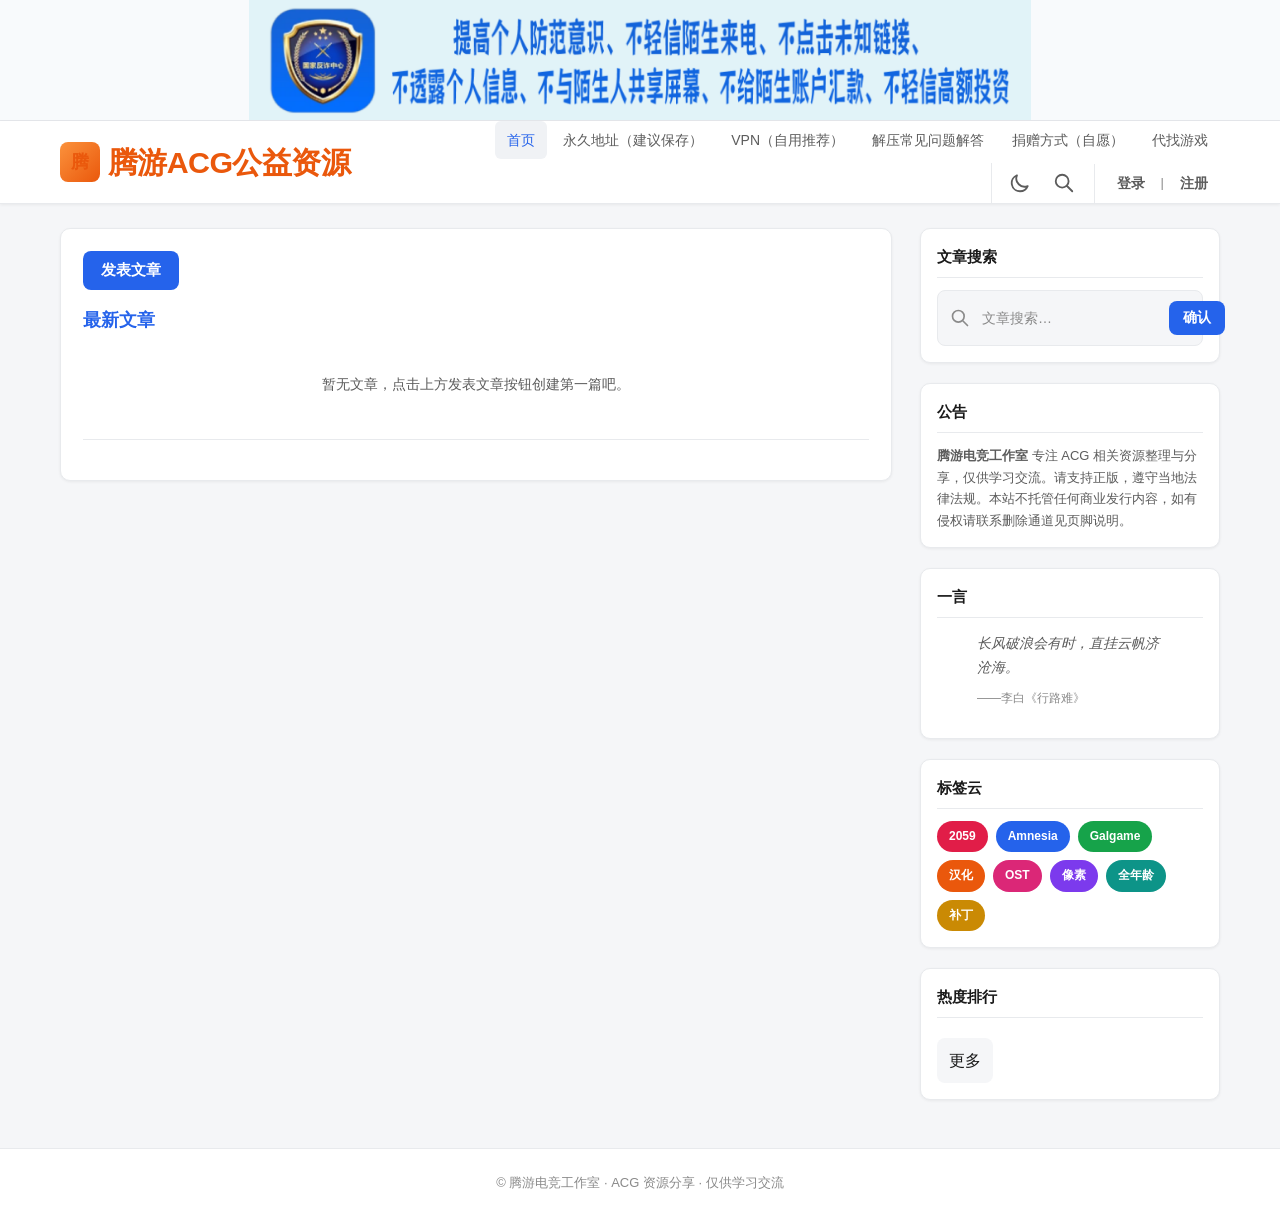
<file: index.html>
<!DOCTYPE html>
<html lang="zh-CN">
<head>
  <meta charset="UTF-8" />
  <meta name="viewport" content="width=device-width, initial-scale=1.0" />
  <title>首页 - 腾游ACG公益资源</title>
  <meta name="description" content="腾游ACG公益资源 — ACG 资源分享与交流" />
  <link rel="stylesheet" href="css/style.css" />
</head>
<body>
  <div class="anti-fraud-banner" role="note">
    <img src="assets/anti-fraud-banner.png" alt="反诈提示横幅" />
  </div>

  <header class="site-header">
    <div class="site-header__inner">
      <a href="index.html" class="logo" title="腾游ACG公益资源">
        <span class="logo__icon" aria-hidden="true">腾</span>
        <span>腾游ACG公益资源</span>
      </a>
      <nav class="nav-main" aria-label="主导航">
        <a href="index.html" class="is-active">首页</a>
        <a href="permanent.html">永久地址（建议保存）</a>
        <a href="vpn.html">VPN（自用推荐）</a>
        <a href="faq.html">解压常见问题解答</a>
        <a href="donate.html">捐赠方式（自愿）</a>
        <a href="find-game.html">代找游戏</a>
        <div class="nav-actions">
          <button type="button" class="icon-btn" id="themeToggle" title="切换深色模式" aria-label="切换深色模式">
            <svg xmlns="http://www.w3.org/2000/svg" fill="none" viewBox="0 0 24 24" stroke="currentColor" stroke-width="2">
              <path stroke-linecap="round" stroke-linejoin="round" d="M20.354 15.354A9 9 0 018.646 3.646 9.003 9.003 0 0012 21a9.003 9.003 0 008.354-5.646z" />
            </svg>
          </button>
          <button type="button" class="icon-btn" id="searchIconBtn" title="搜索文章" aria-label="搜索文章">
            <svg xmlns="http://www.w3.org/2000/svg" fill="none" viewBox="0 0 24 24" stroke="currentColor" stroke-width="2">
              <path stroke-linecap="round" stroke-linejoin="round" d="M21 21l-6-6m2-5a7 7 0 11-14 0 7 7 0 0114 0z" />
            </svg>
          </button>
          <div class="nav-auth" aria-label="账户">
            <a href="login.html" class="nav-auth__link">登录</a>
            <span class="nav-auth__sep" aria-hidden="true">|</span>
            <a href="register.html" class="nav-auth__link">注册</a>
          </div>
        </div>
      </nav>
    </div>
  </header>

  <div class="layout-wrap">
    <main aria-label="文章列表">
      <div class="content-section">
        <div class="home-post-tools">
          <button type="button" class="btn-primary" id="openPostFormBtn">发表文章</button>
        </div>

        <div class="home-post-modal" id="homePostModal" hidden>
          <div class="home-post-modal__overlay" data-close-post-modal></div>
          <div class="home-post-modal__panel" role="dialog" aria-modal="true" aria-labelledby="homePostModalTitle">
            <button type="button" class="home-post-modal__close" aria-label="关闭" data-close-post-modal>x</button>
            <h2 id="homePostModalTitle" class="home-section-title">发表文章</h2>
            <form class="home-post-form home-post-form--modal" id="homePostForm">
              <label>
                标题
                <input type="text" name="title" maxlength="120" placeholder="请输入文章标题" required />
              </label>
              <div class="home-post-images">
                <button type="button" class="btn-primary btn-primary--ghost" id="addImageBtn">添加图片</button>
                <input type="file" id="homePostImagesInput" accept="image/*" multiple hidden />
                <p class="home-post-images__hint">第一张图片会自动作为主图。</p>
                <div class="home-post-images__list" id="homePostImagesList"></div>
              </div>
              <label>
                文章内容
                <div class="rich-editor-toolbar" aria-label="富文本编辑工具栏">
                  <p class="rich-editor-toolbar__hint">支持标题、字体、颜色、字号和基础排版</p>
                  <button type="button" class="rich-editor-toolbar__btn" data-editor-command="bold"><strong>B</strong></button>
                  <button type="button" class="rich-editor-toolbar__btn" data-editor-command="italic"><em>I</em></button>
                  <button type="button" class="rich-editor-toolbar__btn" data-editor-command="underline"><u>U</u></button>
                  <button type="button" class="rich-editor-toolbar__btn" data-editor-command="insertUnorderedList">• 列表</button>
                  <button type="button" class="rich-editor-toolbar__btn" data-editor-command="justifyLeft">左对齐</button>
                  <button type="button" class="rich-editor-toolbar__btn" data-editor-command="justifyCenter">居中</button>
                  <button type="button" class="rich-editor-toolbar__btn" data-editor-command="justifyRight">右对齐</button>
                  <button type="button" class="rich-editor-toolbar__btn" data-editor-command="formatBlock" data-editor-value="h1">H1</button>
                  <button type="button" class="rich-editor-toolbar__btn" data-editor-command="formatBlock" data-editor-value="h2">H2</button>
                  <button type="button" class="rich-editor-toolbar__btn" data-editor-command="formatBlock" data-editor-value="h3">H3</button>
                  <button type="button" class="rich-editor-toolbar__btn" data-editor-command="blockquote">引用</button>
                  <button type="button" class="rich-editor-toolbar__btn" data-editor-command="createLink">插入链接</button>
                  <button type="button" class="rich-editor-toolbar__btn" data-editor-command="removeFormat">清除格式</button>
                  <label class="rich-editor-toolbar__field">颜色<input type="color" id="postTextColor" value="#1a1a1a" /></label>
                  <label class="rich-editor-toolbar__field">字号<select id="postTextSize"><option value="3">小</option><option value="4" selected>标准</option><option value="5">大</option><option value="6">更大</option></select></label>
                </div>
                <div id="homePostBodyEditor" class="rich-editor" contenteditable="true" data-placeholder="请输入正文，支持换行和简单样式"></div>
                <textarea name="body" id="homePostBodyInput" hidden required></textarea>
              </label>
              <button type="submit" class="btn-primary">发布文章</button>
            </form>
          </div>
        </div>

        <h2 class="home-section-title">最新文章</h2>
        <div id="homeArticleList" class="article-list"></div>
        <nav class="board-pagination" id="homePagination" aria-label="文章分页" hidden></nav>
      </div>
    </main>

    <aside class="sidebar" aria-label="侧边栏">
      <div class="sidebar-block">
        <h3 class="sidebar-block__title">文章搜索</h3>
        <div class="search-box search-box--inline">
          <svg xmlns="http://www.w3.org/2000/svg" width="20" height="20" fill="none" viewBox="0 0 24 24" stroke="currentColor" stroke-width="2" aria-hidden="true">
            <path stroke-linecap="round" stroke-linejoin="round" d="M21 21l-6-6m2-5a7 7 0 11-14 0 7 7 0 0114 0z" />
          </svg>
          <input type="search" id="sidebarSearch" placeholder="文章搜索…" autocomplete="off" list="searchSuggestList" />
          <button type="button" class="btn-primary btn-primary--sm search-confirm-btn" id="searchConfirmBtn">确认</button>
          <datalist id="searchSuggestList"></datalist>
        </div>
        <div class="search-history" id="searchHistoryWrap" hidden>
          <div class="search-history__head">
            <span>历史搜索记录</span>
            <button type="button" class="search-history__clear" id="clearSearchHistoryBtn">清空</button>
          </div>
          <div class="search-history__list" id="searchHistoryList"></div>
        </div>
      </div>

      <div class="sidebar-block">
        <h3 class="sidebar-block__title">公告</h3>
        <p class="notice-text">
          <strong>腾游电竞工作室</strong> 专注 ACG 相关资源整理与分享，仅供学习交流。请支持正版，遵守当地法律法规。本站不托管任何商业发行内容，如有侵权请联系删除通道见页脚说明。
        </p>
      </div>

      <div class="sidebar-block">
        <h3 class="sidebar-block__title">一言</h3>
        <blockquote class="hitokoto">
          长风破浪会有时，直挂云帆济沧海。
          <cite>——李白《行路难》</cite>
        </blockquote>
      </div>

      <div class="sidebar-block">
        <h3 class="sidebar-block__title">标签云</h3>
        <div class="tag-cloud">
          <a href="#" class="tc-1">2059</a>
          <a href="#" class="tc-2">Amnesia</a>
          <a href="#" class="tc-3">Galgame</a>
          <a href="#" class="tc-4">汉化</a>
          <a href="#" class="tc-5">OST</a>
          <a href="#" class="tc-6">像素</a>
          <a href="#" class="tc-7">全年龄</a>
          <a href="#" class="tc-8">补丁</a>
        </div>
      </div>
      <div class="sidebar-block">
        <h3 class="sidebar-block__title">热度排行</h3>
        <div id="hotRankHome" class="hot-rank"></div>
        <a class="hot-rank__more" id="hotRankMoreBtn" href="ranking.html">更多</a>
      </div>
    </aside>
  </div>

  <footer class="site-footer">
    © 腾游电竞工作室 · ACG 资源分享 · 仅供学习交流
  </footer>
  <script src="js/main.js"></script>
</body>
</html>
</file>
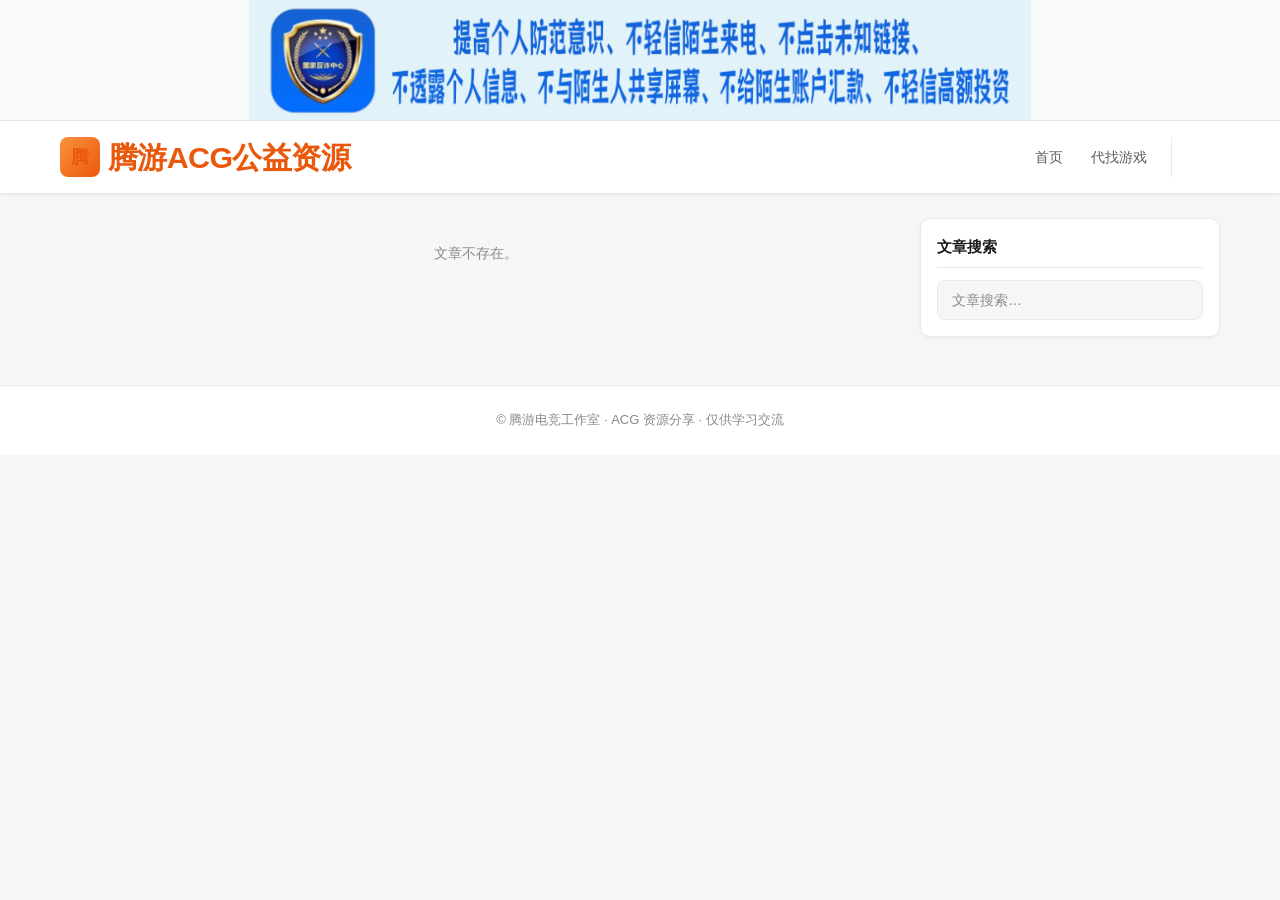
<file: article.html>
<!DOCTYPE html>
<html lang="zh-CN">
<head>
  <meta charset="UTF-8" />
  <meta name="viewport" content="width=device-width, initial-scale=1.0" />
  <title>文章详情 - 腾游电竞工作室</title>
  <meta name="description" content="文章详情页" />
  <link rel="stylesheet" href="css/style.css" />
</head>
<body>
  <div class="anti-fraud-banner" role="note">
    <img src="assets/anti-fraud-banner.png" alt="反诈提示横幅" />
  </div>
  <header class="site-header">
    <div class="site-header__inner">
      <a href="index.html" class="logo"><span class="logo__icon">腾</span><span>腾游ACG公益资源</span></a>
      <nav class="nav-main" aria-label="主导航">
        <a href="index.html">首页</a>
        <a href="find-game.html">代找游戏</a>
        <div class="nav-actions">
          <button type="button" class="icon-btn" id="themeToggle" aria-label="切换深色模式"></button>
        </div>
      </nav>
    </div>
  </header>
  <div class="layout-wrap">
    <main id="articlePage"></main>
    <aside class="sidebar">
      <div class="sidebar-block"><h3 class="sidebar-block__title">文章搜索</h3><div class="search-box"><input type="search" id="sidebarSearch" placeholder="文章搜索…" autocomplete="off" /></div></div>
    </aside>
  </div>
  <footer class="site-footer">© 腾游电竞工作室 · ACG 资源分享 · 仅供学习交流</footer>
  <script src="js/main.js"></script>
</body>
</html>
</file>
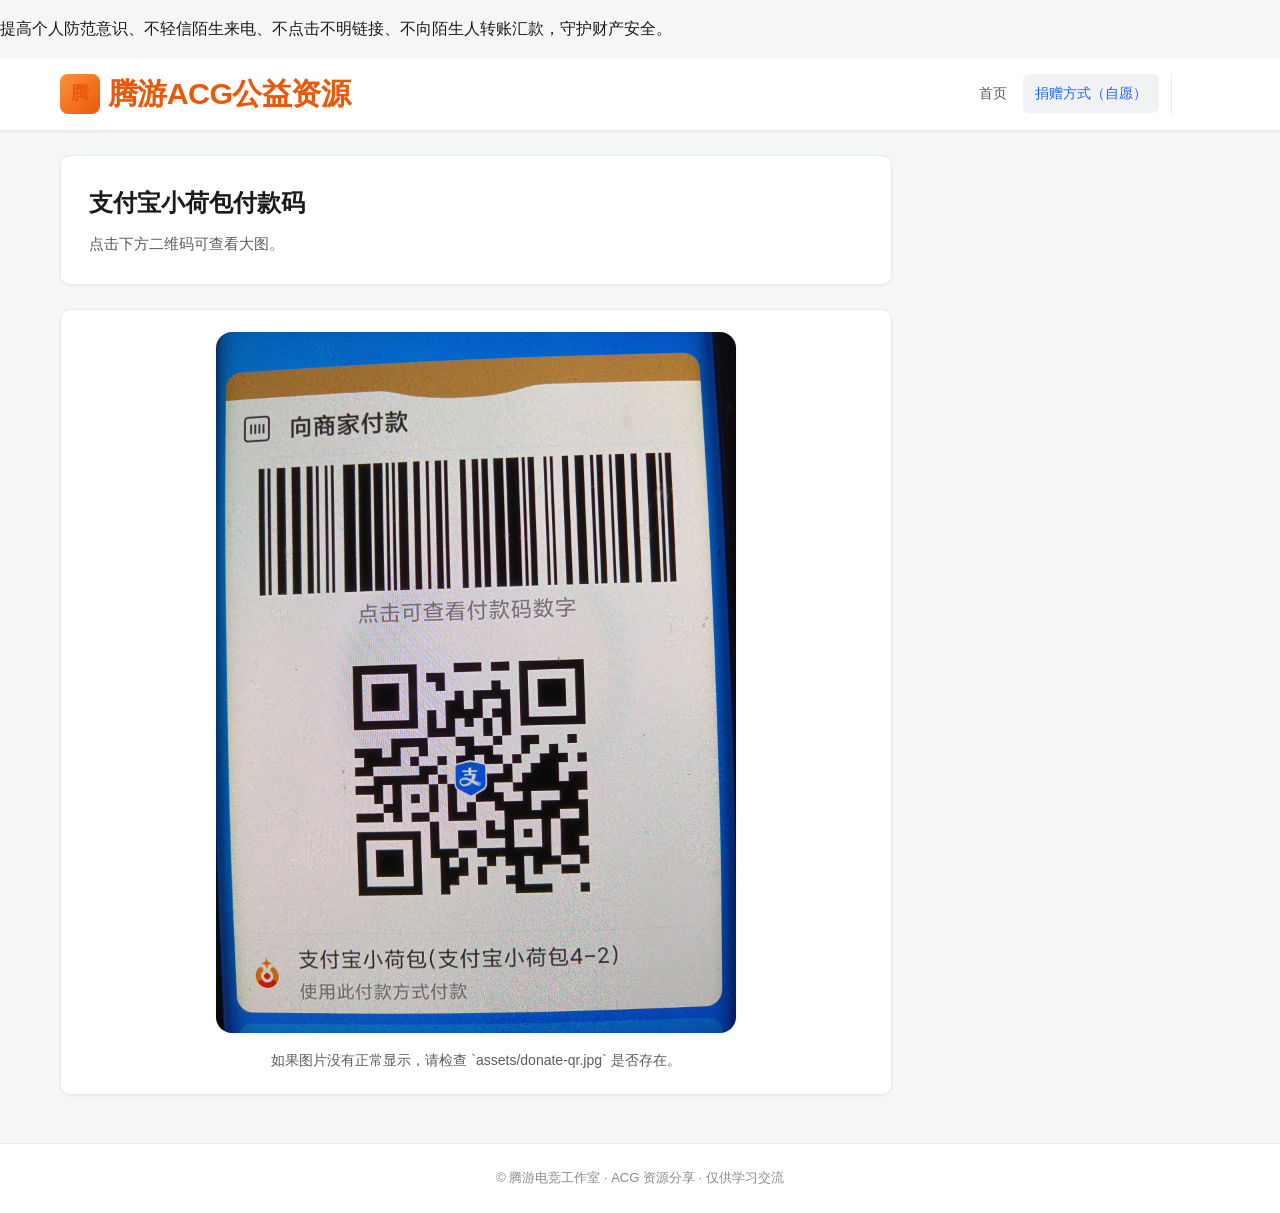
<file: donate-qr.html>
<!DOCTYPE html>
<html lang="zh-CN">
<head>
  <meta charset="UTF-8" />
  <meta name="viewport" content="width=device-width, initial-scale=1.0" />
  <title>捐赠付款码 - 腾游电竞工作室</title>
  <meta name="description" content="捐赠付款码展示页" />
  <link rel="stylesheet" href="css/style.css" />
</head>
<body>
  <div class="anti-fraud-bar" role="note">
    <div class="anti-fraud-bar__icon" aria-hidden="true"></div>
    <p class="anti-fraud-bar__text">提高个人防范意识、不轻信陌生来电、不点击不明链接、不向陌生人转账汇款，守护财产安全。</p>
  </div>
  <header class="site-header">
    <div class="site-header__inner">
      <a href="index.html" class="logo"><span class="logo__icon">腾</span><span>腾游ACG公益资源</span></a>
      <nav class="nav-main" aria-label="主导航">
        <a href="index.html">首页</a>
        <a href="donate.html" class="is-active">捐赠方式（自愿）</a>
        <div class="nav-actions">
          <button type="button" class="icon-btn" id="themeToggle" title="切换深色模式" aria-label="切换深色模式"></button>
        </div>
      </nav>
    </div>
  </header>

  <div class="layout-wrap">
    <main>
      <div class="page-hero">
        <h1>支付宝小荷包付款码</h1>
        <p>点击下方二维码可查看大图。</p>
      </div>
      <div class="content-section donate-qr-page">
        <a href="assets/donate-qr.jpg" target="_blank" rel="noopener noreferrer" class="donate-qr-page__link">
          <img src="assets/donate-qr.jpg" alt="支付宝小荷包付款码大图" class="donate-qr-page__img" />
        </a>
        <p class="donate-qr-page__hint">如果图片没有正常显示，请检查 `assets/donate-qr.jpg` 是否存在。</p>
      </div>
    </main>
  </div>

  <footer class="site-footer">© 腾游电竞工作室 · ACG 资源分享 · 仅供学习交流</footer>
  <script src="js/main.js"></script>
</body>
</html>
</file>
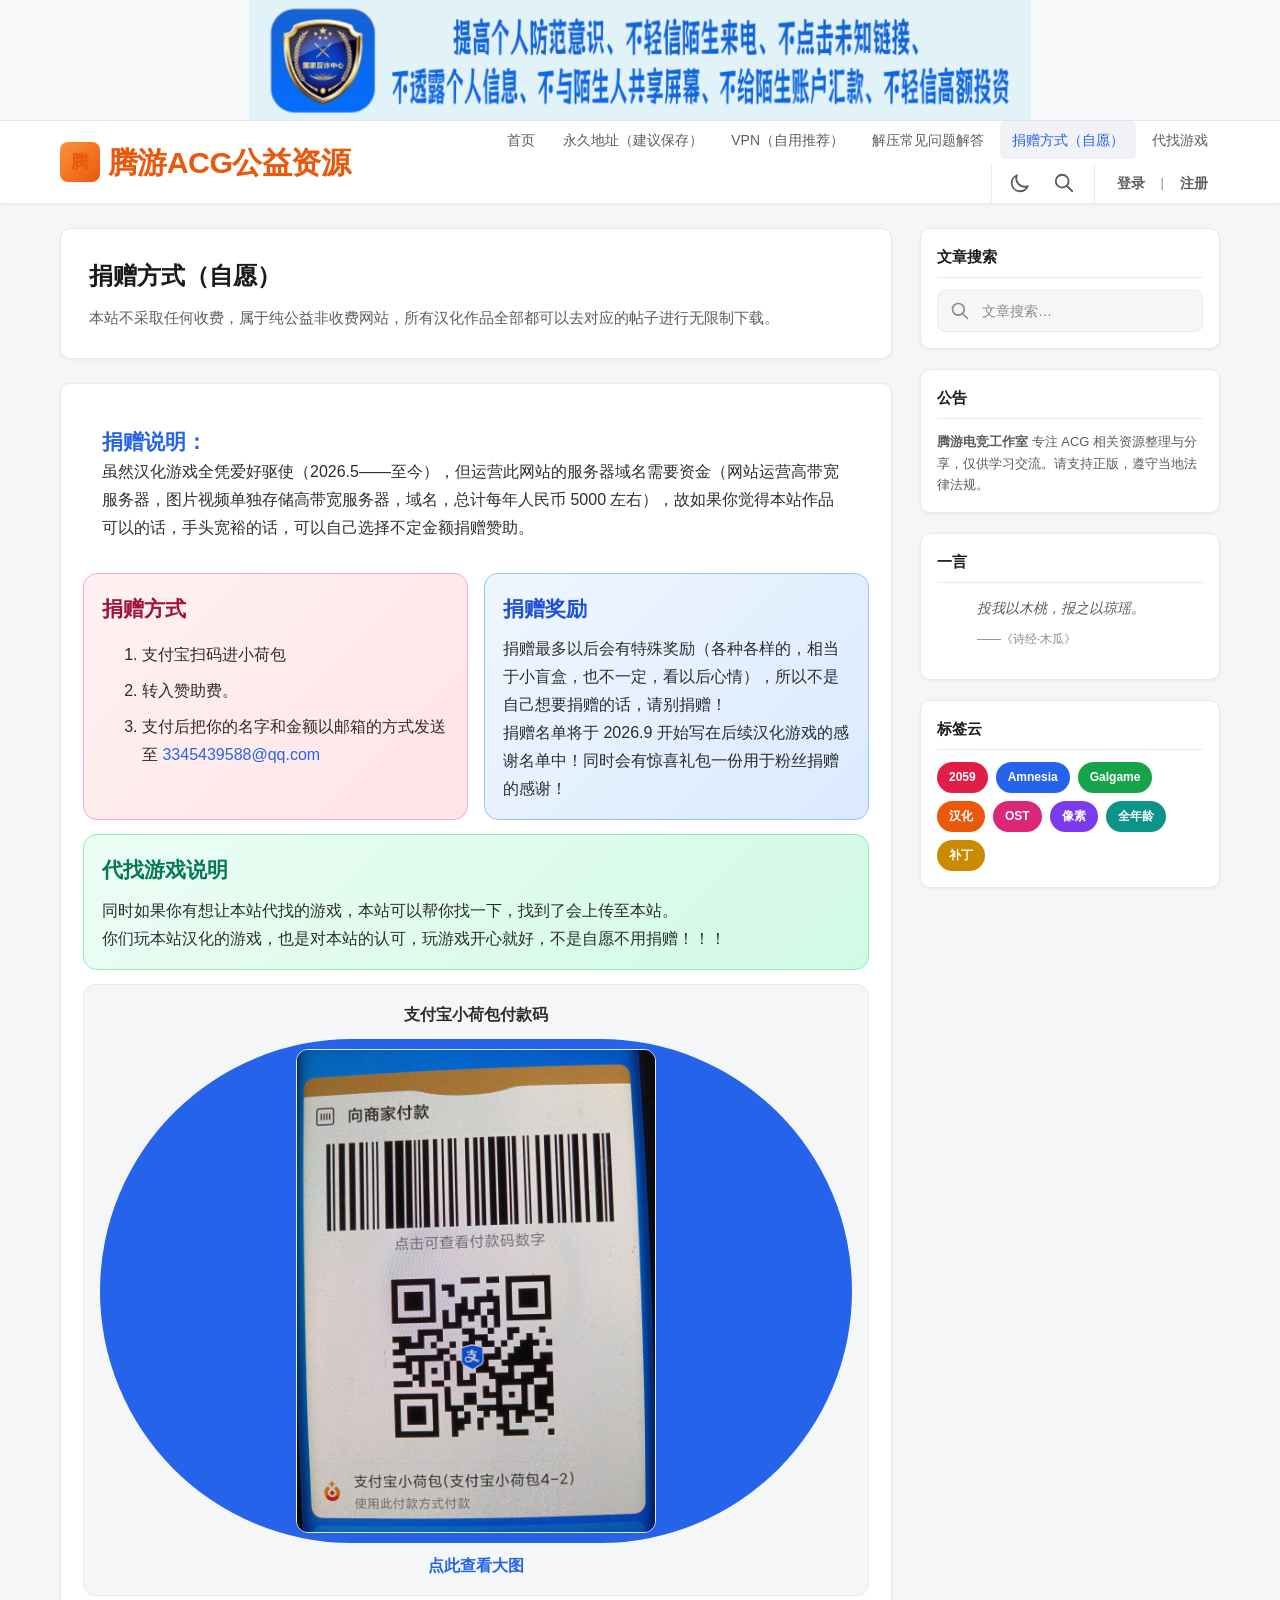
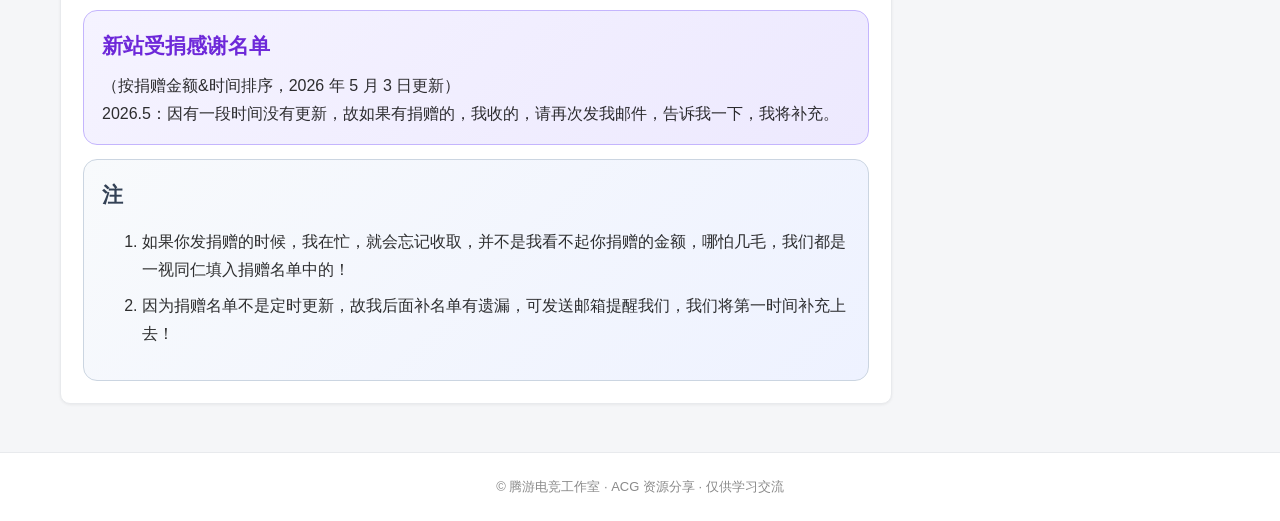
<file: donate.html>
<!DOCTYPE html>
<html lang="zh-CN">
<head>
  <meta charset="UTF-8" />
  <meta name="viewport" content="width=device-width, initial-scale=1.0" />
  <title>捐赠方式（自愿） - 腾游电竞工作室</title>
  <meta name="description" content="腾游电竞工作室自愿捐赠说明" />
  <link rel="stylesheet" href="css/style.css" />
</head>
<body>
  <div class="anti-fraud-banner" role="note">
    <img src="assets/anti-fraud-banner.png" alt="反诈提示横幅" />
  </div>

  <header class="site-header">
    <div class="site-header__inner">
      <a href="index.html" class="logo" title="腾游电竞工作室">
        <span class="logo__icon" aria-hidden="true">腾</span>
        <span>腾游ACG公益资源</span>
      </a>
      <nav class="nav-main" aria-label="主导航">
        <a href="index.html">首页</a>
        <a href="permanent.html">永久地址（建议保存）</a>
        <a href="vpn.html">VPN（自用推荐）</a>
        <a href="faq.html">解压常见问题解答</a>
        <a href="donate.html" class="is-active">捐赠方式（自愿）</a>
        <a href="find-game.html">代找游戏</a>
        <div class="nav-actions">
          <button type="button" class="icon-btn" id="themeToggle" title="切换深色模式" aria-label="切换深色模式">
            <svg xmlns="http://www.w3.org/2000/svg" fill="none" viewBox="0 0 24 24" stroke="currentColor" stroke-width="2">
              <path stroke-linecap="round" stroke-linejoin="round" d="M20.354 15.354A9 9 0 018.646 3.646 9.003 9.003 0 0012 21a9.003 9.003 0 008.354-5.646z" />
            </svg>
          </button>
          <button type="button" class="icon-btn" id="searchIconBtn" title="搜索文章" aria-label="搜索文章">
            <svg xmlns="http://www.w3.org/2000/svg" fill="none" viewBox="0 0 24 24" stroke="currentColor" stroke-width="2">
              <path stroke-linecap="round" stroke-linejoin="round" d="M21 21l-6-6m2-5a7 7 0 11-14 0 7 7 0 0114 0z" />
            </svg>
          </button>
          <div class="nav-auth" aria-label="账户">
            <a href="login.html" class="nav-auth__link">登录</a>
            <span class="nav-auth__sep" aria-hidden="true">|</span>
            <a href="register.html" class="nav-auth__link">注册</a>
          </div>
        </div>
      </nav>
    </div>
  </header>

  <div class="layout-wrap">
    <main>
      <div class="page-hero">
        <h1>捐赠方式（自愿）</h1>
        <p>本站不采取任何收费，属于纯公益非收费网站，所有汉化作品全部都可以去对应的帖子进行无限制下载。</p>
      </div>
      <div class="content-section donate-content">
        <div class="donate-hero-card donate-hero-card--accent">
          <h2>捐赠说明：</h2>
          <p>虽然汉化游戏全凭爱好驱使（2026.5——至今），但运营此网站的服务器域名需要资金（网站运营高带宽服务器，图片视频单独存储高带宽服务器，域名，总计每年人民币 5000 左右），故如果你觉得本站作品可以的话，手头宽裕的话，可以自己选择不定金额捐赠赞助。</p>
        </div>

        <div class="donate-grid">
          <section class="donate-card donate-card--pink">
            <h3>捐赠方式</h3>
            <ol>
              <li>支付宝扫码进小荷包</li>
              <li>转入赞助费。</li>
              <li>支付后把你的名字和金额以邮箱的方式发送至 <a href="mailto:3345439588@qq.com">3345439588@qq.com</a></li>
            </ol>
          </section>

          <section class="donate-card donate-card--blue">
            <h3>捐赠奖励</h3>
            <p>捐赠最多以后会有特殊奖励（各种各样的，相当于小盲盒，也不一定，看以后心情），所以不是自己想要捐赠的话，请别捐赠！</p>
            <p>捐赠名单将于 2026.9 开始写在后续汉化游戏的感谢名单中！同时会有惊喜礼包一份用于粉丝捐赠的感谢！</p>
          </section>
        </div>

        <div class="donate-card donate-card--green">
          <h3>代找游戏说明</h3>
          <p>同时如果你有想让本站代找的游戏，本站可以帮你找一下，找到了会上传至本站。</p>
          <p>你们玩本站汉化的游戏，也是对本站的认可，玩游戏开心就好，不是自愿不用捐赠！！！</p>
        </div>

        <div class="donate-qr donate-card donate-card--gold">
          <p class="donate-qr__title">支付宝小荷包付款码</p>
          <a href="donate-qr.html" class="donate-qr__open">
            <img src="assets/donate-qr.jpg" alt="支付宝小荷包付款码预览" />
          </a>
          <a href="donate-qr.html" class="donate-qr__open-link">点此查看大图</a>
        </div>

        <div class="donate-card donate-card--purple">
          <h3>新站受捐感谢名单</h3>
          <p>（按捐赠金额&amp;时间排序，2026 年 5 月 3 日更新）</p>
          <p>2026.5：因有一段时间没有更新，故如果有捐赠的，我收的，请再次发我邮件，告诉我一下，我将补充。</p>
        </div>

        <div class="donate-card donate-card--gray">
          <h3>注</h3>
          <ol>
            <li>如果你发捐赠的时候，我在忙，就会忘记收取，并不是我看不起你捐赠的金额，哪怕几毛，我们都是一视同仁填入捐赠名单中的！</li>
            <li>因为捐赠名单不是定时更新，故我后面补名单有遗漏，可发送邮箱提醒我们，我们将第一时间补充上去！</li>
          </ol>
        </div>
      </div>
    </main>

    <aside class="sidebar" aria-label="侧边栏">
      <div class="sidebar-block">
        <h3 class="sidebar-block__title">文章搜索</h3>
        <div class="search-box">
          <svg xmlns="http://www.w3.org/2000/svg" width="20" height="20" fill="none" viewBox="0 0 24 24" stroke="currentColor" stroke-width="2" aria-hidden="true">
            <path stroke-linecap="round" stroke-linejoin="round" d="M21 21l-6-6m2-5a7 7 0 11-14 0 7 7 0 0114 0z" />
          </svg>
          <input type="search" id="sidebarSearch" placeholder="文章搜索…" autocomplete="off" />
        </div>
      </div>
      <div class="sidebar-block">
        <h3 class="sidebar-block__title">公告</h3>
        <p class="notice-text">
          <strong>腾游电竞工作室</strong> 专注 ACG 相关资源整理与分享，仅供学习交流。请支持正版，遵守当地法律法规。
        </p>
      </div>
      <div class="sidebar-block">
        <h3 class="sidebar-block__title">一言</h3>
        <blockquote class="hitokoto">
          投我以木桃，报之以琼瑶。
          <cite>——《诗经·木瓜》</cite>
        </blockquote>
      </div>
      <div class="sidebar-block">
        <h3 class="sidebar-block__title">标签云</h3>
        <div class="tag-cloud">
          <a href="index.html" class="tc-1">2059</a>
          <a href="index.html" class="tc-2">Amnesia</a>
          <a href="index.html" class="tc-3">Galgame</a>
          <a href="index.html" class="tc-4">汉化</a>
          <a href="index.html" class="tc-5">OST</a>
          <a href="index.html" class="tc-6">像素</a>
          <a href="index.html" class="tc-7">全年龄</a>
          <a href="index.html" class="tc-8">补丁</a>
        </div>
      </div>
    </aside>
  </div>

  <footer class="site-footer">© 腾游电竞工作室 · ACG 资源分享 · 仅供学习交流</footer>
  <script src="js/main.js"></script>
</body>
</html>
</file>
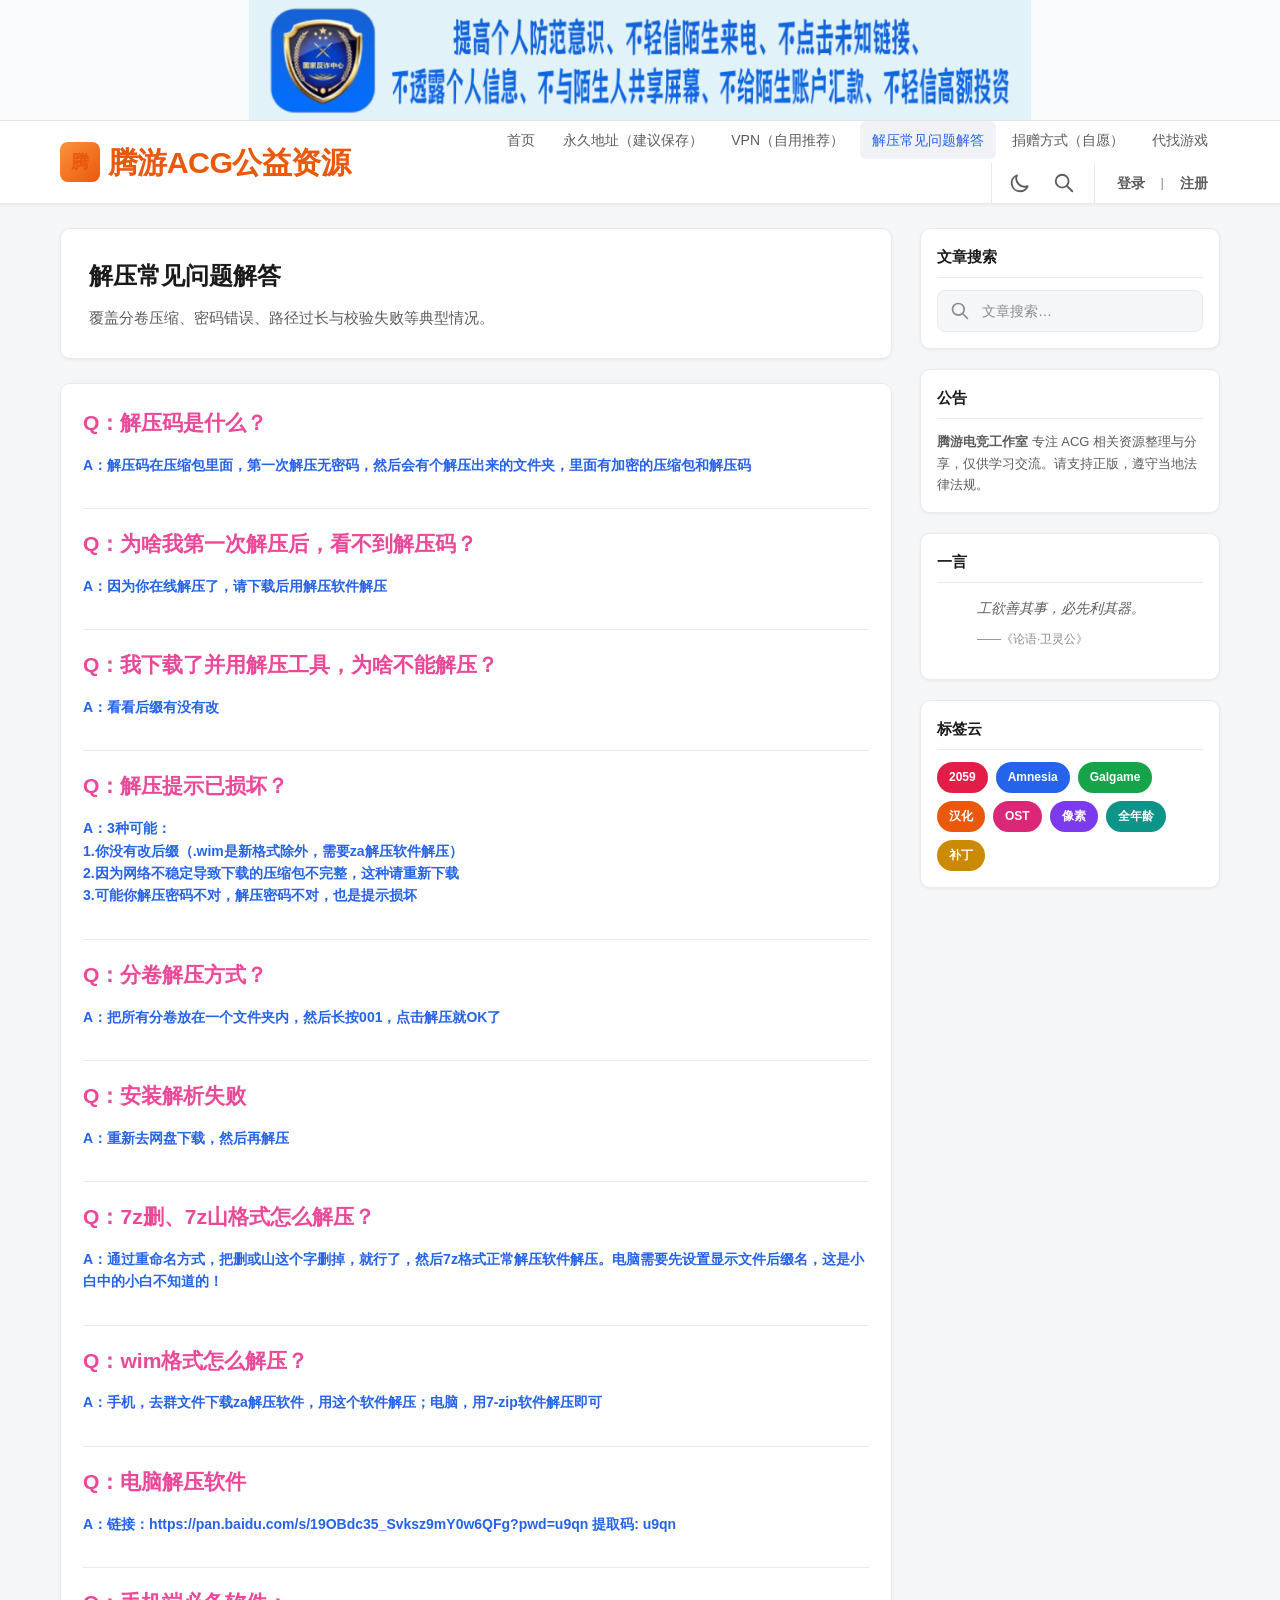
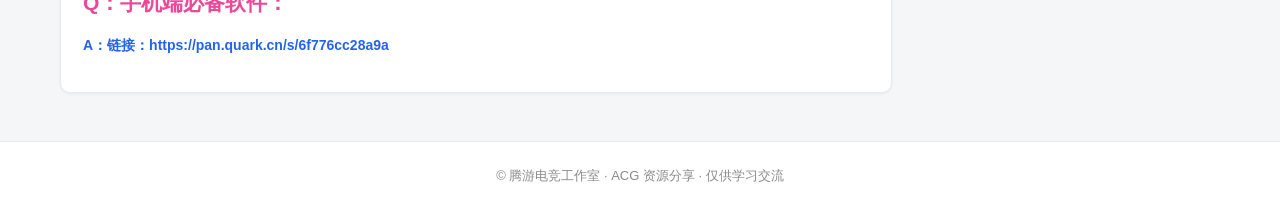
<file: faq.html>
<!DOCTYPE html>
<html lang="zh-CN">
<head>
  <meta charset="UTF-8" />
  <meta name="viewport" content="width=device-width, initial-scale=1.0" />
  <title>解压常见问题解答 - 腾游电竞工作室</title>
  <meta name="description" content="压缩包解压、分卷、密码与校验常见问题" />
  <link rel="stylesheet" href="css/style.css" />
</head>
<body>
  <div class="anti-fraud-banner" role="note">
    <img src="assets/anti-fraud-banner.png" alt="反诈提示横幅" />
  </div>

  <header class="site-header">
    <div class="site-header__inner">
      <a href="index.html" class="logo" title="腾游电竞工作室">
        <span class="logo__icon" aria-hidden="true">腾</span>
        <span>腾游ACG公益资源</span>
      </a>
      <nav class="nav-main" aria-label="主导航">
        <a href="index.html">首页</a>
        <a href="permanent.html">永久地址（建议保存）</a>
        <a href="vpn.html">VPN（自用推荐）</a>
        <a href="faq.html" class="is-active">解压常见问题解答</a>
        <a href="donate.html">捐赠方式（自愿）</a>
        <a href="find-game.html">代找游戏</a>
        <div class="nav-actions">
          <button type="button" class="icon-btn" id="themeToggle" title="切换深色模式" aria-label="切换深色模式">
            <svg xmlns="http://www.w3.org/2000/svg" fill="none" viewBox="0 0 24 24" stroke="currentColor" stroke-width="2">
              <path stroke-linecap="round" stroke-linejoin="round" d="M20.354 15.354A9 9 0 018.646 3.646 9.003 9.003 0 0012 21a9.003 9.003 0 008.354-5.646z" />
            </svg>
          </button>
          <button type="button" class="icon-btn" id="searchIconBtn" title="搜索文章" aria-label="搜索文章">
            <svg xmlns="http://www.w3.org/2000/svg" fill="none" viewBox="0 0 24 24" stroke="currentColor" stroke-width="2">
              <path stroke-linecap="round" stroke-linejoin="round" d="M21 21l-6-6m2-5a7 7 0 11-14 0 7 7 0 0114 0z" />
            </svg>
          </button>
          <div class="nav-auth" aria-label="账户">
            <a href="login.html" class="nav-auth__link">登录</a>
            <span class="nav-auth__sep" aria-hidden="true">|</span>
            <a href="register.html" class="nav-auth__link">注册</a>
          </div>
        </div>
      </nav>
    </div>
  </header>

  <div class="layout-wrap">
    <main>
      <div class="page-hero">
        <h1>解压常见问题解答</h1>
        <p>覆盖分卷压缩、密码错误、路径过长与校验失败等典型情况。</p>
      </div>
      <div class="content-section faq-content">
        <div class="faq-item">
          <h2><span class="faq-q">Q：解压码是什么？</span></h2>
          <p><span class="faq-a">A：解压码在压缩包里面，第一次解压无密码，然后会有个解压出来的文件夹，里面有加密的压缩包和解压码</span></p>
        </div>

        <div class="faq-item">
          <h2><span class="faq-q">Q：为啥我第一次解压后，看不到解压码？</span></h2>
          <p><span class="faq-a">A：因为你在线解压了，请下载后用解压软件解压</span></p>
        </div>

        <div class="faq-item">
          <h2><span class="faq-q">Q：我下载了并用解压工具，为啥不能解压？</span></h2>
          <p><span class="faq-a">A：看看后缀有没有改</span></p>
        </div>

        <div class="faq-item">
          <h2><span class="faq-q">Q：解压提示已损坏？</span></h2>
          <p><span class="faq-a">A：3种可能：<br>1.你没有改后缀（.wim是新格式除外，需要za解压软件解压）<br>2.因为网络不稳定导致下载的压缩包不完整，这种请重新下载<br>3.可能你解压密码不对，解压密码不对，也是提示损坏</span></p>
        </div>

        <div class="faq-item">
          <h2><span class="faq-q">Q：分卷解压方式？</span></h2>
          <p><span class="faq-a">A：把所有分卷放在一个文件夹内，然后长按001，点击解压就OK了</span></p>
        </div>

        <div class="faq-item">
          <h2><span class="faq-q">Q：安装解析失败</span></h2>
          <p><span class="faq-a">A：重新去网盘下载，然后再解压</span></p>
        </div>

        <div class="faq-item">
          <h2><span class="faq-q">Q：7z删、7z山格式怎么解压？</span></h2>
          <p><span class="faq-a">A：通过重命名方式，把删或山这个字删掉，就行了，然后7z格式正常解压软件解压。电脑需要先设置显示文件后缀名，这是小白中的小白不知道的！</span></p>
        </div>

        <div class="faq-item">
          <h2><span class="faq-q">Q：wim格式怎么解压？</span></h2>
          <p><span class="faq-a">A：手机，去群文件下载za解压软件，用这个软件解压；电脑，用7-zip软件解压即可</span></p>
        </div>

        <div class="faq-item">
          <h2><span class="faq-q">Q：电脑解压软件</span></h2>
          <p><span class="faq-a">A：链接：https://pan.baidu.com/s/19OBdc35_Svksz9mY0w6QFg?pwd=u9qn 提取码: u9qn</span></p>
        </div>

        <div class="faq-item">
          <h2><span class="faq-q">Q：手机端必备软件：</span></h2>
          <p><span class="faq-a">A：链接：https://pan.quark.cn/s/6f776cc28a9a</span></p>
        </div>
      </div>
    </main>

    <aside class="sidebar" aria-label="侧边栏">
      <div class="sidebar-block">
        <h3 class="sidebar-block__title">文章搜索</h3>
        <div class="search-box">
          <svg xmlns="http://www.w3.org/2000/svg" width="20" height="20" fill="none" viewBox="0 0 24 24" stroke="currentColor" stroke-width="2" aria-hidden="true">
            <path stroke-linecap="round" stroke-linejoin="round" d="M21 21l-6-6m2-5a7 7 0 11-14 0 7 7 0 0114 0z" />
          </svg>
          <input type="search" id="sidebarSearch" placeholder="文章搜索…" autocomplete="off" />
        </div>
      </div>
      <div class="sidebar-block">
        <h3 class="sidebar-block__title">公告</h3>
        <p class="notice-text">
          <strong>腾游电竞工作室</strong> 专注 ACG 相关资源整理与分享，仅供学习交流。请支持正版，遵守当地法律法规。
        </p>
      </div>
      <div class="sidebar-block">
        <h3 class="sidebar-block__title">一言</h3>
        <blockquote class="hitokoto">
          工欲善其事，必先利其器。
          <cite>——《论语·卫灵公》</cite>
        </blockquote>
      </div>
      <div class="sidebar-block">
        <h3 class="sidebar-block__title">标签云</h3>
        <div class="tag-cloud">
          <a href="index.html" class="tc-1">2059</a>
          <a href="index.html" class="tc-2">Amnesia</a>
          <a href="index.html" class="tc-3">Galgame</a>
          <a href="index.html" class="tc-4">汉化</a>
          <a href="index.html" class="tc-5">OST</a>
          <a href="index.html" class="tc-6">像素</a>
          <a href="index.html" class="tc-7">全年龄</a>
          <a href="index.html" class="tc-8">补丁</a>
        </div>
      </div>
    </aside>
  </div>

  <footer class="site-footer">© 腾游电竞工作室 · ACG 资源分享 · 仅供学习交流</footer>
  <script src="js/main.js"></script>
</body>
</html>
</file>
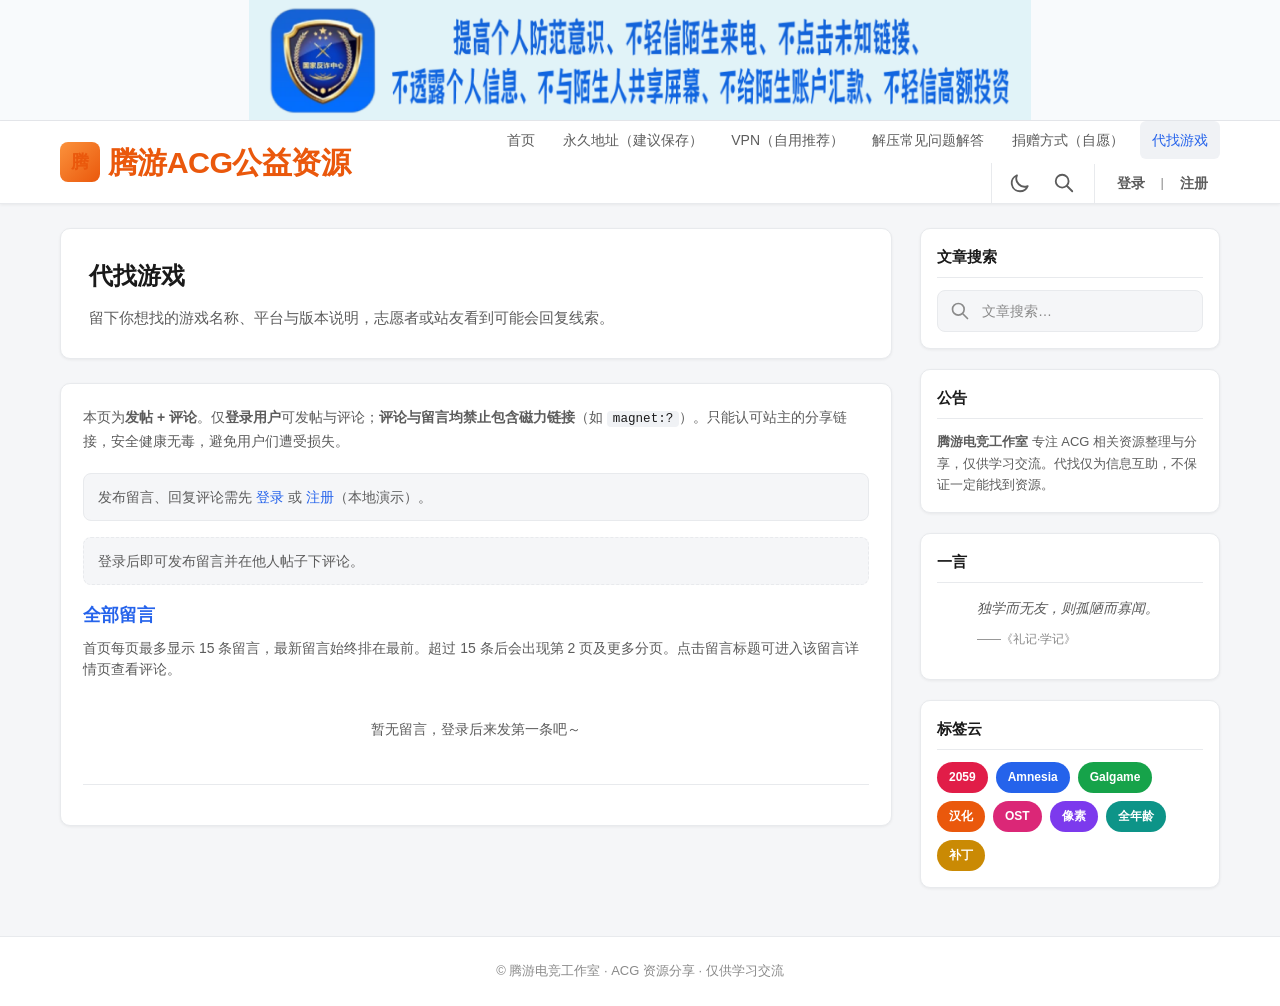
<file: find-game.html>
<!DOCTYPE html>
<html lang="zh-CN">
<head>
  <meta charset="UTF-8" />
  <meta name="viewport" content="width=device-width, initial-scale=1.0" />
  <title>代找游戏 - 腾游电竞工作室</title>
  <meta name="description" content="代找游戏留言板 · 腾游电竞工作室" />
  <link rel="stylesheet" href="css/style.css" />
</head>
<body>
  <div class="anti-fraud-banner" role="note">
    <img src="assets/anti-fraud-banner.png" alt="反诈提示横幅" />
  </div>

  <header class="site-header">
    <div class="site-header__inner">
      <a href="index.html" class="logo" title="腾游电竞工作室">
        <span class="logo__icon" aria-hidden="true">腾</span>
        <span>腾游ACG公益资源</span>
      </a>
      <nav class="nav-main" aria-label="主导航">
        <a href="index.html">首页</a>
        <a href="permanent.html">永久地址（建议保存）</a>
        <a href="vpn.html">VPN（自用推荐）</a>
        <a href="faq.html">解压常见问题解答</a>
        <a href="donate.html">捐赠方式（自愿）</a>
        <a href="find-game.html" class="is-active">代找游戏</a>
        <div class="nav-actions">
          <button type="button" class="icon-btn" id="themeToggle" title="切换深色模式" aria-label="切换深色模式">
            <svg xmlns="http://www.w3.org/2000/svg" fill="none" viewBox="0 0 24 24" stroke="currentColor" stroke-width="2">
              <path stroke-linecap="round" stroke-linejoin="round" d="M20.354 15.354A9 9 0 018.646 3.646 9.003 9.003 0 0012 21a9.003 9.003 0 008.354-5.646z" />
            </svg>
          </button>
          <button type="button" class="icon-btn" id="searchIconBtn" title="搜索文章" aria-label="搜索文章">
            <svg xmlns="http://www.w3.org/2000/svg" fill="none" viewBox="0 0 24 24" stroke="currentColor" stroke-width="2">
              <path stroke-linecap="round" stroke-linejoin="round" d="M21 21l-6-6m2-5a7 7 0 11-14 0 7 7 0 0114 0z" />
            </svg>
          </button>
          <div class="nav-auth" aria-label="账户">
            <a href="login.html" class="nav-auth__link">登录</a>
            <span class="nav-auth__sep" aria-hidden="true">|</span>
            <a href="register.html" class="nav-auth__link">注册</a>
          </div>
        </div>
      </nav>
    </div>
  </header>

  <div class="layout-wrap">
    <main>
      <div class="page-hero">
        <h1>代找游戏</h1>
        <p>留下你想找的游戏名称、平台与版本说明，志愿者或站友看到可能会回复线索。</p>
      </div>
      <div class="content-section">
        <p class="board-intro">
          本页为<strong>发帖 + 评论</strong>。仅<strong>登录用户</strong>可发帖与评论；<strong>评论与留言均禁止包含磁力链接</strong>（如 <code>magnet:?</code>）。只能认可站主的分享链接，安全健康无毒，避免用户们遭受损失。
        </p>

        <div id="boardSessionBar" class="board-session-wrap" aria-live="polite"></div>

        <p id="boardGuestNote" class="board-guest-note">
          登录后即可发布留言并在他人帖子下评论。
        </p>

        <form class="board-form" id="boardForm" action="#" method="post">
          <p class="board-form__hint board-form__hint--top">将以您登录的昵称作为发帖署名。</p>
          <label>
            留言内容
            <textarea name="content" maxlength="2000" placeholder="例：想找 PC 中文版《×××》，可提供网盘容量说明，请勿发布磁力链接。" required></textarea>
          </label>
          <p class="board-form__hint">最多 2000 字。禁止违法、侵权、交易内容及磁力链接。</p>
          <button type="submit" class="btn-primary">发布留言</button>
        </form>

        <h2>全部留言</h2>
        <p class="board-page-hint">首页每页最多显示 15 条留言，最新留言始终排在最前。超过 15 条后会出现第 2 页及更多分页。点击留言标题可进入该留言详情页查看评论。</p>
        <div id="boardView" aria-live="polite"></div>
        <nav class="board-pagination" id="boardPagination" aria-label="留言分页" hidden></nav>
      </div>
    </main>

    <aside class="sidebar" aria-label="侧边栏">
      <div class="sidebar-block">
        <h3 class="sidebar-block__title">文章搜索</h3>
        <div class="search-box">
          <svg xmlns="http://www.w3.org/2000/svg" width="20" height="20" fill="none" viewBox="0 0 24 24" stroke="currentColor" stroke-width="2" aria-hidden="true">
            <path stroke-linecap="round" stroke-linejoin="round" d="M21 21l-6-6m2-5a7 7 0 11-14 0 7 7 0 0114 0z" />
          </svg>
          <input type="search" id="sidebarSearch" placeholder="文章搜索…" autocomplete="off" />
        </div>
      </div>
      <div class="sidebar-block">
        <h3 class="sidebar-block__title">公告</h3>
        <p class="notice-text">
          <strong>腾游电竞工作室</strong> 专注 ACG 相关资源整理与分享，仅供学习交流。代找仅为信息互助，不保证一定能找到资源。
        </p>
      </div>
      <div class="sidebar-block">
        <h3 class="sidebar-block__title">一言</h3>
        <blockquote class="hitokoto">
          独学而无友，则孤陋而寡闻。
          <cite>——《礼记·学记》</cite>
        </blockquote>
      </div>
      <div class="sidebar-block">
        <h3 class="sidebar-block__title">标签云</h3>
        <div class="tag-cloud">
          <a href="index.html" class="tc-1">2059</a>
          <a href="index.html" class="tc-2">Amnesia</a>
          <a href="index.html" class="tc-3">Galgame</a>
          <a href="index.html" class="tc-4">汉化</a>
          <a href="index.html" class="tc-5">OST</a>
          <a href="index.html" class="tc-6">像素</a>
          <a href="index.html" class="tc-7">全年龄</a>
          <a href="index.html" class="tc-8">补丁</a>
        </div>
      </div>
    </aside>
  </div>

  <footer class="site-footer">© 腾游电竞工作室 · ACG 资源分享 · 仅供学习交流</footer>
  <script src="js/main.js"></script>
  <script src="js/find-game.js"></script>
</body>
</html>
</file>
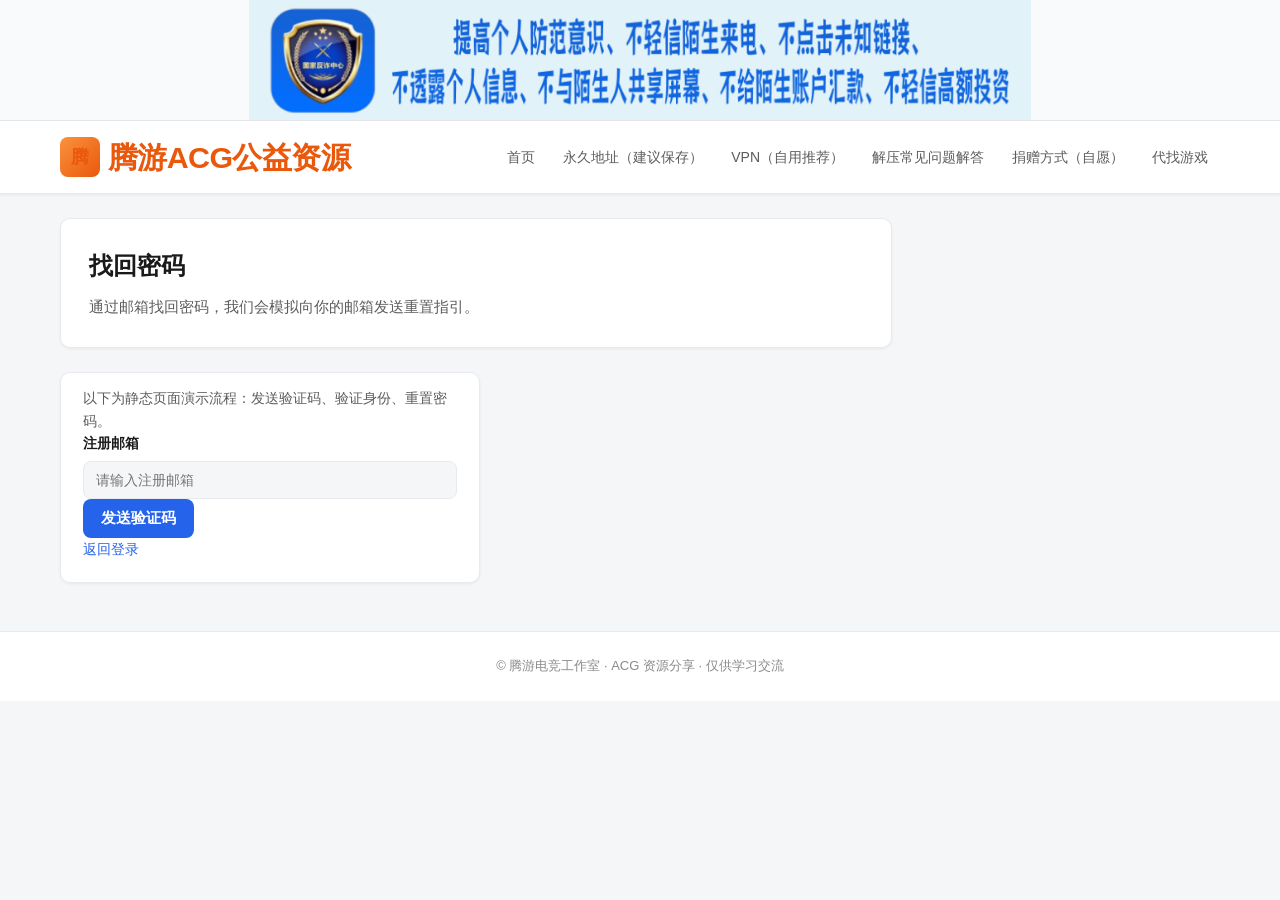
<file: forgot-password.html>
<!DOCTYPE html>
<html lang="zh-CN">
<head>
  <meta charset="UTF-8" />
  <meta name="viewport" content="width=device-width, initial-scale=1.0" />
  <title>找回密码 - 腾游电竞工作室</title>
  <meta name="description" content="通过邮箱找回密码" />
  <link rel="stylesheet" href="css/style.css" />
</head>
<body>
  <div class="anti-fraud-banner" role="note">
    <img src="assets/anti-fraud-banner.png" alt="反诈提示横幅" />
  </div>

  <header class="site-header">
    <div class="site-header__inner">
      <a href="index.html" class="logo" title="腾游电竞工作室">
        <span class="logo__icon" aria-hidden="true">腾</span>
        <span>腾游ACG公益资源</span>
      </a>
      <nav class="nav-main" aria-label="主导航">
        <a href="index.html">首页</a>
        <a href="permanent.html">永久地址（建议保存）</a>
        <a href="vpn.html">VPN（自用推荐）</a>
        <a href="faq.html">解压常见问题解答</a>
        <a href="donate.html">捐赠方式（自愿）</a>
        <a href="find-game.html">代找游戏</a>
      </nav>
    </div>
  </header>

  <div class="layout-wrap">
    <main>
      <div class="page-hero">
        <h1>找回密码</h1>
        <p>通过邮箱找回密码，我们会模拟向你的邮箱发送重置指引。</p>
      </div>
      <div class="content-section auth-panel">
        <p class="auth-form__hint">以下为静态页面演示流程：发送验证码、验证身份、重置密码。</p>
        <form class="auth-form" id="forgotPasswordForm" action="#" method="post" novalidate>
          <div id="forgotPasswordStep1">
            <label>
              注册邮箱
              <input type="email" name="email" autocomplete="email" placeholder="请输入注册邮箱" required />
            </label>
            <button type="button" class="btn-primary" id="sendResetCodeBtn">发送验证码</button>
          </div>
          <div id="forgotPasswordStep2" hidden>
            <label>
              验证码
              <input type="text" name="code" inputmode="numeric" maxlength="6" placeholder="请输入 6 位验证码" required />
            </label>
            <label>
              新密码
              <input type="password" name="newPassword" minlength="8" placeholder="请输入新密码" required />
            </label>
            <label>
              确认新密码
              <input type="password" name="newPassword2" minlength="8" placeholder="再次输入新密码" required />
            </label>
            <button type="submit" class="btn-primary">重置密码</button>
          </div>
        </form>
        <p class="auth-form__foot"><a href="login.html">返回登录</a></p>
      </div>
    </main>
  </div>

  <footer class="site-footer">© 腾游电竞工作室 · ACG 资源分享 · 仅供学习交流</footer>
  <script src="js/main.js"></script>
</body>
</html>
</file>
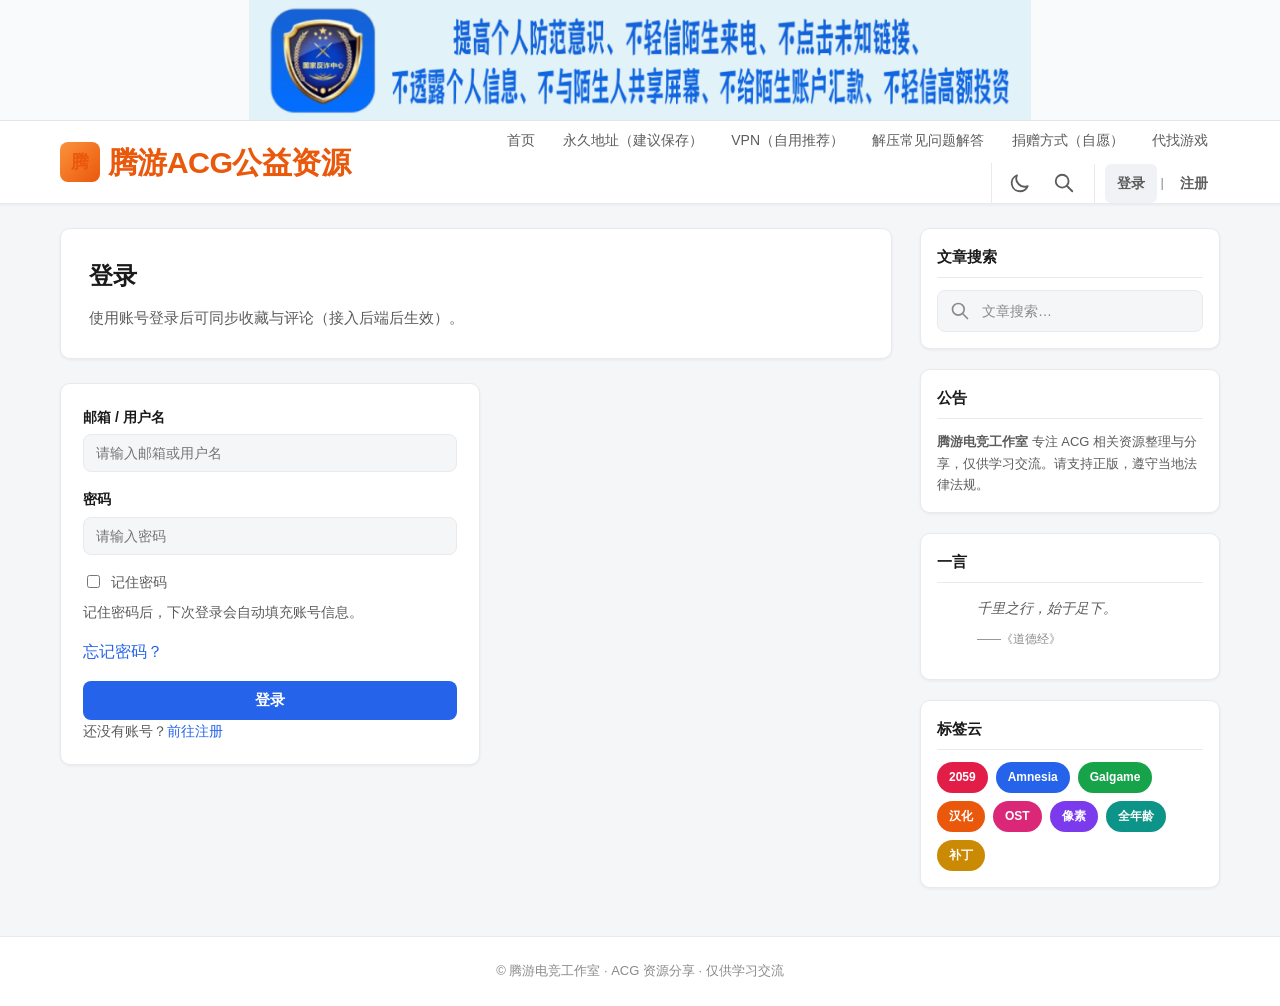
<file: login.html>
<!DOCTYPE html>
<html lang="zh-CN">
<head>
  <meta charset="UTF-8" />
  <meta name="viewport" content="width=device-width, initial-scale=1.0" />
  <title>登录 - 腾游电竞工作室</title>
  <meta name="description" content="腾游电竞工作室用户登录" />
  <link rel="stylesheet" href="css/style.css" />
</head>
<body>
  <div class="anti-fraud-banner" role="note">
    <img src="assets/anti-fraud-banner.png" alt="反诈提示横幅" />
  </div>

  <header class="site-header">
    <div class="site-header__inner">
      <a href="index.html" class="logo" title="腾游电竞工作室">
        <span class="logo__icon" aria-hidden="true">腾</span>
        <span>腾游ACG公益资源</span>
      </a>
      <nav class="nav-main" aria-label="主导航">
        <a href="index.html">首页</a>
        <a href="permanent.html">永久地址（建议保存）</a>
        <a href="vpn.html">VPN（自用推荐）</a>
        <a href="faq.html">解压常见问题解答</a>
        <a href="donate.html">捐赠方式（自愿）</a>
        <a href="find-game.html">代找游戏</a>
        <div class="nav-actions">
          <button type="button" class="icon-btn" id="themeToggle" title="切换深色模式" aria-label="切换深色模式">
            <svg xmlns="http://www.w3.org/2000/svg" fill="none" viewBox="0 0 24 24" stroke="currentColor" stroke-width="2">
              <path stroke-linecap="round" stroke-linejoin="round" d="M20.354 15.354A9 9 0 018.646 3.646 9.003 9.003 0 0012 21a9.003 9.003 0 008.354-5.646z" />
            </svg>
          </button>
          <button type="button" class="icon-btn" id="searchIconBtn" title="搜索文章" aria-label="搜索文章">
            <svg xmlns="http://www.w3.org/2000/svg" fill="none" viewBox="0 0 24 24" stroke="currentColor" stroke-width="2">
              <path stroke-linecap="round" stroke-linejoin="round" d="M21 21l-6-6m2-5a7 7 0 11-14 0 7 7 0 0114 0z" />
            </svg>
          </button>
          <div class="nav-auth" aria-label="账户">
            <a href="login.html" class="nav-auth__link nav-auth__link--active">登录</a>
            <span class="nav-auth__sep" aria-hidden="true">|</span>
            <a href="register.html" class="nav-auth__link">注册</a>
          </div>
        </div>
      </nav>
    </div>
  </header>

  <div class="layout-wrap">
    <main>
      <div class="page-hero">
        <h1>登录</h1>
        <p>使用账号登录后可同步收藏与评论（接入后端后生效）。</p>
      </div>
      <div class="content-section auth-panel">
        <form class="auth-form" id="loginForm" action="#" method="post" novalidate>
          <label>
            邮箱 / 用户名
            <input type="text" name="account" autocomplete="username" list="loginAccountHistory" placeholder="请输入邮箱或用户名" required />
            <datalist id="loginAccountHistory"></datalist>
          </label>
          <label>
            密码
            <input type="password" name="password" autocomplete="current-password" placeholder="请输入密码" required />
          </label>
          <label class="auth-form__checkline">
            <input type="checkbox" name="rememberMe" />
            <span>记住密码</span>
          </label>
          <p class="auth-form__hint auth-form__hint--small">记住密码后，下次登录会自动填充账号信息。</p>
          <div class="auth-form__links">
            <a href="forgot-password.html">忘记密码？</a>
          </div>
          <button type="submit" class="btn-primary">登录</button>
        </form>
        <p class="auth-form__foot">还没有账号？<a href="register.html">前往注册</a></p>
      </div>
    </main>

    <aside class="sidebar" aria-label="侧边栏">
      <div class="sidebar-block">
        <h3 class="sidebar-block__title">文章搜索</h3>
        <div class="search-box">
          <svg xmlns="http://www.w3.org/2000/svg" width="20" height="20" fill="none" viewBox="0 0 24 24" stroke="currentColor" stroke-width="2" aria-hidden="true">
            <path stroke-linecap="round" stroke-linejoin="round" d="M21 21l-6-6m2-5a7 7 0 11-14 0 7 7 0 0114 0z" />
          </svg>
          <input type="search" id="sidebarSearch" placeholder="文章搜索…" autocomplete="off" />
        </div>
      </div>
      <div class="sidebar-block">
        <h3 class="sidebar-block__title">公告</h3>
        <p class="notice-text">
          <strong>腾游电竞工作室</strong> 专注 ACG 相关资源整理与分享，仅供学习交流。请支持正版，遵守当地法律法规。
        </p>
      </div>
      <div class="sidebar-block">
        <h3 class="sidebar-block__title">一言</h3>
        <blockquote class="hitokoto">
          千里之行，始于足下。
          <cite>——《道德经》</cite>
        </blockquote>
      </div>
      <div class="sidebar-block">
        <h3 class="sidebar-block__title">标签云</h3>
        <div class="tag-cloud">
          <a href="index.html" class="tc-1">2059</a>
          <a href="index.html" class="tc-2">Amnesia</a>
          <a href="index.html" class="tc-3">Galgame</a>
          <a href="index.html" class="tc-4">汉化</a>
          <a href="index.html" class="tc-5">OST</a>
          <a href="index.html" class="tc-6">像素</a>
          <a href="index.html" class="tc-7">全年龄</a>
          <a href="index.html" class="tc-8">补丁</a>
        </div>
      </div>
    </aside>
  </div>

  <footer class="site-footer">© 腾游电竞工作室 · ACG 资源分享 · 仅供学习交流</footer>
  <script src="js/main.js"></script>
</body>
</html>
</file>
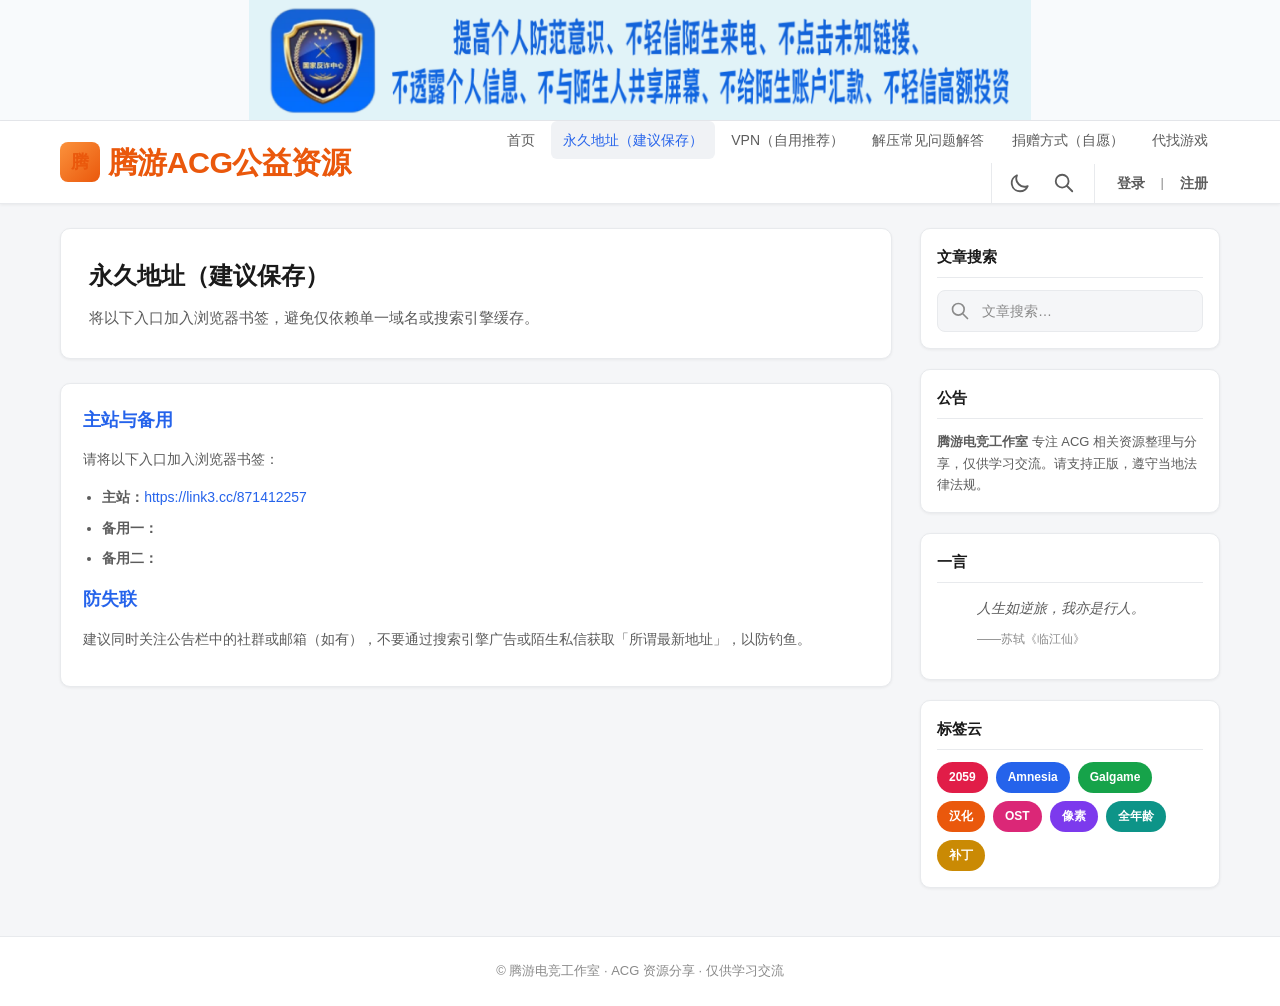
<file: permanent.html>
<!DOCTYPE html>
<html lang="zh-CN">
<head>
  <meta charset="UTF-8" />
  <meta name="viewport" content="width=device-width, initial-scale=1.0" />
  <title>永久地址（建议保存） - 腾游电竞工作室</title>
  <meta name="description" content="腾游电竞工作室永久入口与防失联书签" />
  <link rel="stylesheet" href="css/style.css" />
</head>
<body>
  <div class="anti-fraud-banner" role="note">
    <img src="assets/anti-fraud-banner.png" alt="反诈提示横幅" />
  </div>

  <header class="site-header">
    <div class="site-header__inner">
      <a href="index.html" class="logo" title="腾游电竞工作室">
        <span class="logo__icon" aria-hidden="true">腾</span>
        <span>腾游ACG公益资源</span>
      </a>
      <nav class="nav-main" aria-label="主导航">
        <a href="index.html">首页</a>
        <a href="permanent.html" class="is-active">永久地址（建议保存）</a>
        <a href="vpn.html">VPN（自用推荐）</a>
        <a href="faq.html">解压常见问题解答</a>
        <a href="donate.html">捐赠方式（自愿）</a>
        <a href="find-game.html">代找游戏</a>
        <div class="nav-actions">
          <button type="button" class="icon-btn" id="themeToggle" title="切换深色模式" aria-label="切换深色模式">
            <svg xmlns="http://www.w3.org/2000/svg" fill="none" viewBox="0 0 24 24" stroke="currentColor" stroke-width="2">
              <path stroke-linecap="round" stroke-linejoin="round" d="M20.354 15.354A9 9 0 018.646 3.646 9.003 9.003 0 0012 21a9.003 9.003 0 008.354-5.646z" />
            </svg>
          </button>
          <button type="button" class="icon-btn" id="searchIconBtn" title="搜索文章" aria-label="搜索文章">
            <svg xmlns="http://www.w3.org/2000/svg" fill="none" viewBox="0 0 24 24" stroke="currentColor" stroke-width="2">
              <path stroke-linecap="round" stroke-linejoin="round" d="M21 21l-6-6m2-5a7 7 0 11-14 0 7 7 0 0114 0z" />
            </svg>
          </button>
          <div class="nav-auth" aria-label="账户">
            <a href="login.html" class="nav-auth__link">登录</a>
            <span class="nav-auth__sep" aria-hidden="true">|</span>
            <a href="register.html" class="nav-auth__link">注册</a>
          </div>
        </div>
      </nav>
    </div>
  </header>

  <div class="layout-wrap">
    <main>
      <div class="page-hero">
        <h1>永久地址（建议保存）</h1>
        <p>将以下入口加入浏览器书签，避免仅依赖单一域名或搜索引擎缓存。</p>
      </div>
      <div class="content-section">
        <h2>主站与备用</h2>
        <p>请将以下入口加入浏览器书签：</p>
        <ul>
          <li><strong>主站：</strong><a href="https://link3.cc/871412257">https://link3.cc/871412257</a></li>
          <li><strong>备用一：</strong></li>
          <li><strong>备用二：</strong></li>
        </ul>
        <h2>防失联</h2>
        <p>建议同时关注公告栏中的社群或邮箱（如有），不要通过搜索引擎广告或陌生私信获取「所谓最新地址」，以防钓鱼。</p>
      </div>
    </main>

    <aside class="sidebar" aria-label="侧边栏">
      <div class="sidebar-block">
        <h3 class="sidebar-block__title">文章搜索</h3>
        <div class="search-box">
          <svg xmlns="http://www.w3.org/2000/svg" width="20" height="20" fill="none" viewBox="0 0 24 24" stroke="currentColor" stroke-width="2" aria-hidden="true">
            <path stroke-linecap="round" stroke-linejoin="round" d="M21 21l-6-6m2-5a7 7 0 11-14 0 7 7 0 0114 0z" />
          </svg>
          <input type="search" id="sidebarSearch" placeholder="文章搜索…" autocomplete="off" />
        </div>
      </div>
      <div class="sidebar-block">
        <h3 class="sidebar-block__title">公告</h3>
        <p class="notice-text">
          <strong>腾游电竞工作室</strong> 专注 ACG 相关资源整理与分享，仅供学习交流。请支持正版，遵守当地法律法规。
        </p>
      </div>
      <div class="sidebar-block">
        <h3 class="sidebar-block__title">一言</h3>
        <blockquote class="hitokoto">
          人生如逆旅，我亦是行人。
          <cite>——苏轼《临江仙》</cite>
        </blockquote>
      </div>
      <div class="sidebar-block">
        <h3 class="sidebar-block__title">标签云</h3>
        <div class="tag-cloud">
          <a href="index.html" class="tc-1">2059</a>
          <a href="index.html" class="tc-2">Amnesia</a>
          <a href="index.html" class="tc-3">Galgame</a>
          <a href="index.html" class="tc-4">汉化</a>
          <a href="index.html" class="tc-5">OST</a>
          <a href="index.html" class="tc-6">像素</a>
          <a href="index.html" class="tc-7">全年龄</a>
          <a href="index.html" class="tc-8">补丁</a>
        </div>
      </div>
    </aside>
  </div>

  <footer class="site-footer">© 腾游电竞工作室 · ACG 资源分享 · 仅供学习交流</footer>
  <script src="js/main.js"></script>
</body>
</html>
</file>
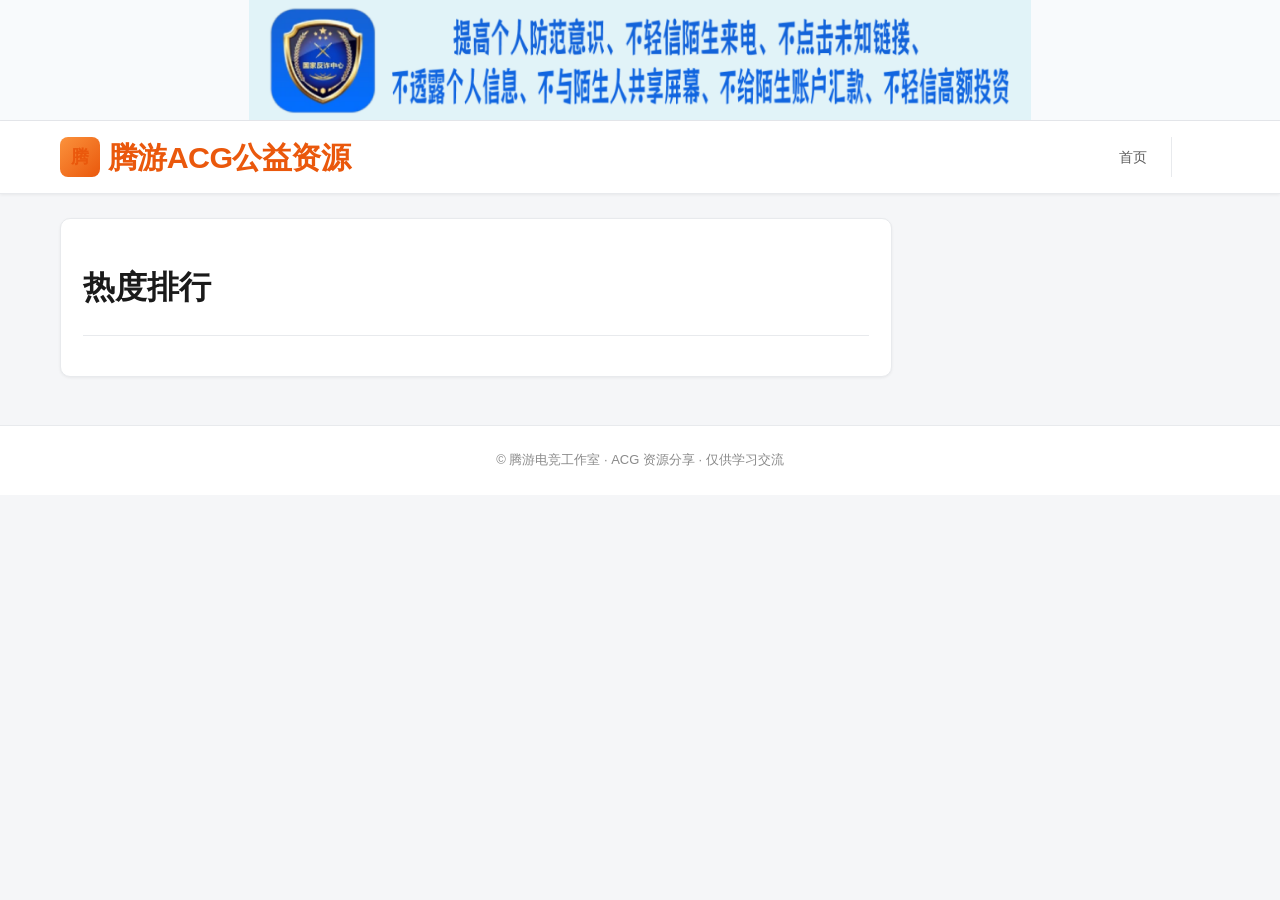
<file: ranking.html>
<!DOCTYPE html>
<html lang="zh-CN">
<head>
  <meta charset="UTF-8" />
  <meta name="viewport" content="width=device-width, initial-scale=1.0" />
  <title>热度排行 - 腾游电竞工作室</title>
  <meta name="description" content="文章热度排行" />
  <link rel="stylesheet" href="css/style.css" />
</head>
<body>
  <div class="anti-fraud-banner" role="note"><img src="assets/anti-fraud-banner.png" alt="反诈提示横幅" /></div>
  <header class="site-header"><div class="site-header__inner"><a href="index.html" class="logo"><span class="logo__icon">腾</span><span>腾游ACG公益资源</span></a><nav class="nav-main"><a href="index.html">首页</a><div class="nav-actions"><button type="button" class="icon-btn" id="themeToggle" aria-label="切换深色模式"></button></div></nav></div></header>
  <div class="layout-wrap"><main><div class="content-section"><h1>热度排行</h1><div id="rankingList"></div><nav class="board-pagination" id="rankingPagination" aria-label="排行分页" hidden></nav></div></main></div>
  <footer class="site-footer">© 腾游电竞工作室 · ACG 资源分享 · 仅供学习交流</footer>
  <script src="js/main.js"></script>
</body>
</html>
</file>
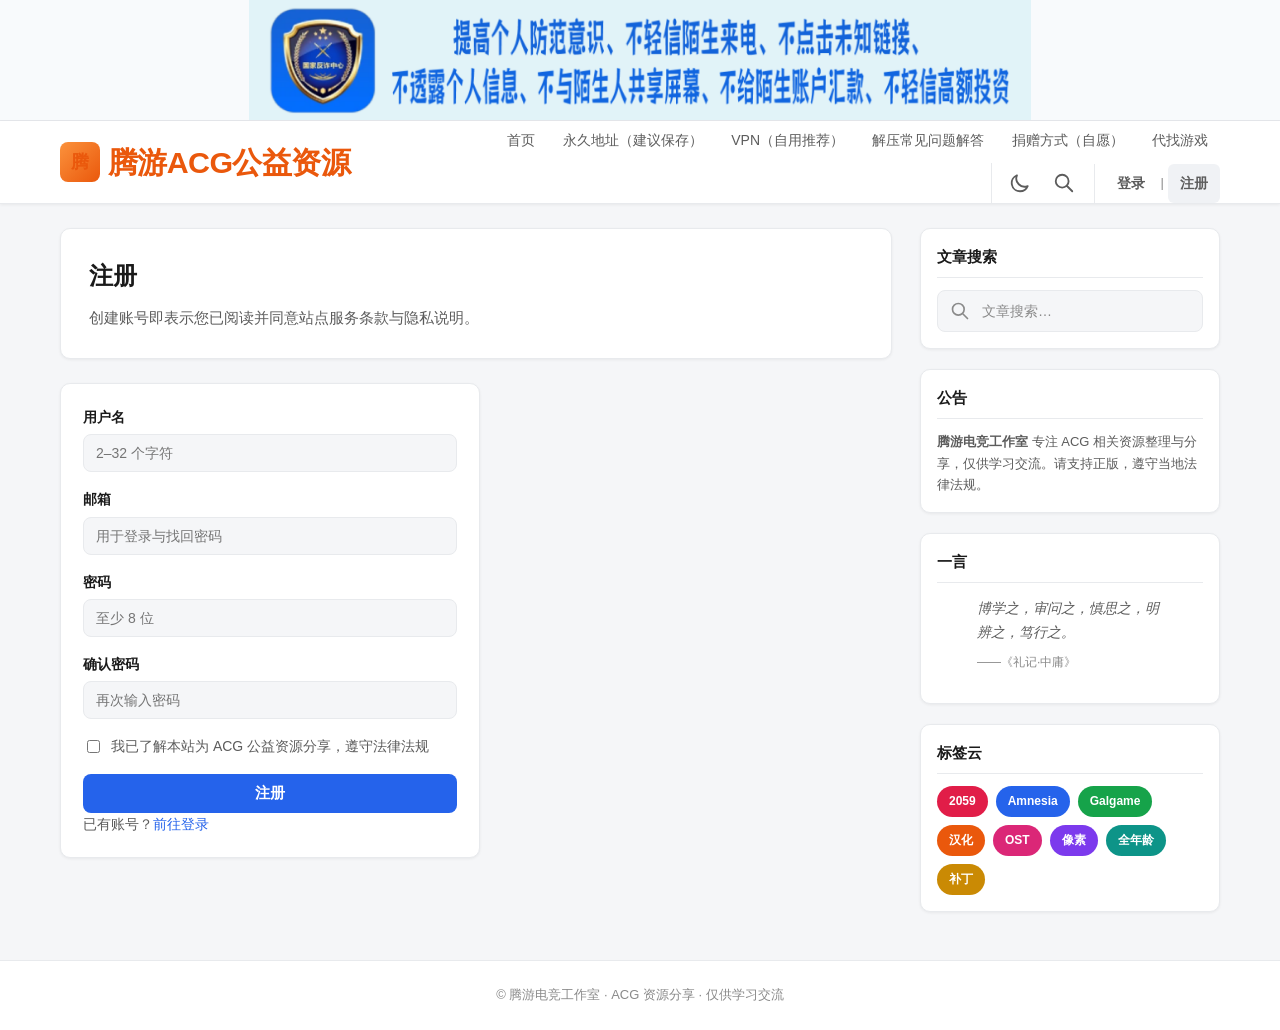
<file: register.html>
<!DOCTYPE html>
<html lang="zh-CN">
<head>
  <meta charset="UTF-8" />
  <meta name="viewport" content="width=device-width, initial-scale=1.0" />
  <title>注册 - 腾游电竞工作室</title>
  <meta name="description" content="腾游电竞工作室用户注册" />
  <link rel="stylesheet" href="css/style.css" />
</head>
<body>
  <div class="anti-fraud-banner" role="note">
    <img src="assets/anti-fraud-banner.png" alt="反诈提示横幅" />
  </div>

  <header class="site-header">
    <div class="site-header__inner">
      <a href="index.html" class="logo" title="腾游电竞工作室">
        <span class="logo__icon" aria-hidden="true">腾</span>
        <span>腾游ACG公益资源</span>
      </a>
      <nav class="nav-main" aria-label="主导航">
        <a href="index.html">首页</a>
        <a href="permanent.html">永久地址（建议保存）</a>
        <a href="vpn.html">VPN（自用推荐）</a>
        <a href="faq.html">解压常见问题解答</a>
        <a href="donate.html">捐赠方式（自愿）</a>
        <a href="find-game.html">代找游戏</a>
        <div class="nav-actions">
          <button type="button" class="icon-btn" id="themeToggle" title="切换深色模式" aria-label="切换深色模式">
            <svg xmlns="http://www.w3.org/2000/svg" fill="none" viewBox="0 0 24 24" stroke="currentColor" stroke-width="2">
              <path stroke-linecap="round" stroke-linejoin="round" d="M20.354 15.354A9 9 0 018.646 3.646 9.003 9.003 0 0012 21a9.003 9.003 0 008.354-5.646z" />
            </svg>
          </button>
          <button type="button" class="icon-btn" id="searchIconBtn" title="搜索文章" aria-label="搜索文章">
            <svg xmlns="http://www.w3.org/2000/svg" fill="none" viewBox="0 0 24 24" stroke="currentColor" stroke-width="2">
              <path stroke-linecap="round" stroke-linejoin="round" d="M21 21l-6-6m2-5a7 7 0 11-14 0 7 7 0 0114 0z" />
            </svg>
          </button>
          <div class="nav-auth" aria-label="账户">
            <a href="login.html" class="nav-auth__link">登录</a>
            <span class="nav-auth__sep" aria-hidden="true">|</span>
            <a href="register.html" class="nav-auth__link nav-auth__link--active">注册</a>
          </div>
        </div>
      </nav>
    </div>
  </header>

  <div class="layout-wrap">
    <main>
      <div class="page-hero">
        <h1>注册</h1>
        <p>创建账号即表示您已阅读并同意站点服务条款与隐私说明。</p>
      </div>
      <div class="content-section auth-panel">
        <form class="auth-form" id="registerForm" action="#" method="post" novalidate>
          <label>
            用户名
            <input type="text" name="username" autocomplete="username" minlength="2" maxlength="32" placeholder="2–32 个字符" required />
          </label>
          <label>
            邮箱
            <input type="email" name="email" autocomplete="email" placeholder="用于登录与找回密码" required />
          </label>
          <label>
            密码
            <input type="password" name="password" autocomplete="new-password" minlength="8" placeholder="至少 8 位" required />
          </label>
          <label>
            确认密码
            <input type="password" name="password2" autocomplete="new-password" placeholder="再次输入密码" required />
          </label>
          <label class="auth-form__check">
            <input type="checkbox" name="agree" required />
            我已了解本站为 ACG 公益资源分享，遵守法律法规
          </label>
          <button type="submit" class="btn-primary">注册</button>
        </form>
        <p class="auth-form__foot">已有账号？<a href="login.html">前往登录</a></p>
      </div>
    </main>

    <aside class="sidebar" aria-label="侧边栏">
      <div class="sidebar-block">
        <h3 class="sidebar-block__title">文章搜索</h3>
        <div class="search-box">
          <svg xmlns="http://www.w3.org/2000/svg" width="20" height="20" fill="none" viewBox="0 0 24 24" stroke="currentColor" stroke-width="2" aria-hidden="true">
            <path stroke-linecap="round" stroke-linejoin="round" d="M21 21l-6-6m2-5a7 7 0 11-14 0 7 7 0 0114 0z" />
          </svg>
          <input type="search" id="sidebarSearch" placeholder="文章搜索…" autocomplete="off" />
        </div>
      </div>
      <div class="sidebar-block">
        <h3 class="sidebar-block__title">公告</h3>
        <p class="notice-text">
          <strong>腾游电竞工作室</strong> 专注 ACG 相关资源整理与分享，仅供学习交流。请支持正版，遵守当地法律法规。
        </p>
      </div>
      <div class="sidebar-block">
        <h3 class="sidebar-block__title">一言</h3>
        <blockquote class="hitokoto">
          博学之，审问之，慎思之，明辨之，笃行之。
          <cite>——《礼记·中庸》</cite>
        </blockquote>
      </div>
      <div class="sidebar-block">
        <h3 class="sidebar-block__title">标签云</h3>
        <div class="tag-cloud">
          <a href="index.html" class="tc-1">2059</a>
          <a href="index.html" class="tc-2">Amnesia</a>
          <a href="index.html" class="tc-3">Galgame</a>
          <a href="index.html" class="tc-4">汉化</a>
          <a href="index.html" class="tc-5">OST</a>
          <a href="index.html" class="tc-6">像素</a>
          <a href="index.html" class="tc-7">全年龄</a>
          <a href="index.html" class="tc-8">补丁</a>
        </div>
      </div>
    </aside>
  </div>

  <footer class="site-footer">© 腾游电竞工作室 · ACG 资源分享 · 仅供学习交流</footer>
  <script src="js/main.js"></script>
</body>
</html>
</file>
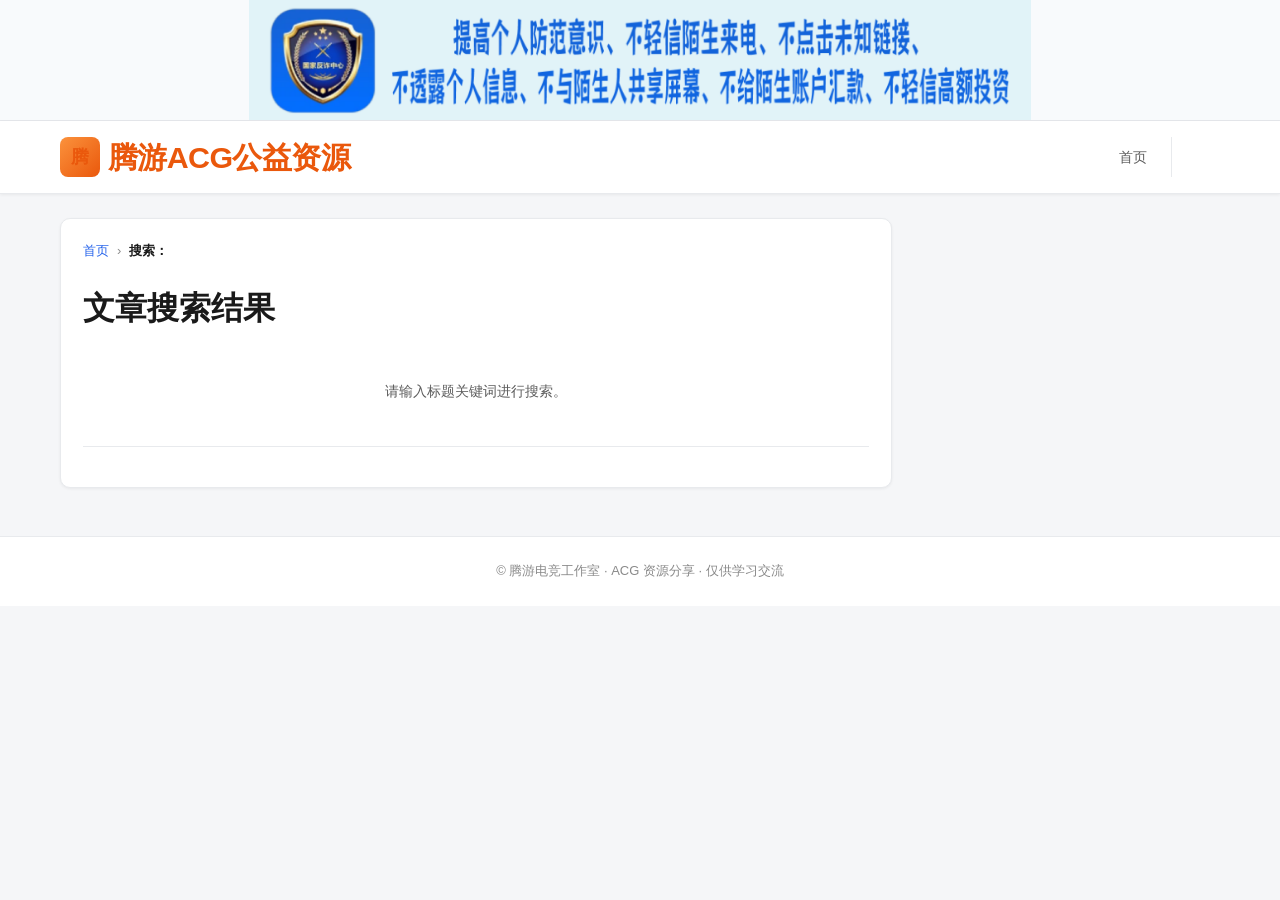
<file: search.html>
<!DOCTYPE html>
<html lang="zh-CN">
<head>
  <meta charset="UTF-8" />
  <meta name="viewport" content="width=device-width, initial-scale=1.0" />
  <title>文章搜索 - 腾游电竞工作室</title>
  <meta name="description" content="文章搜索结果页" />
  <link rel="stylesheet" href="css/style.css" />
</head>
<body>
  <div class="anti-fraud-banner" role="note">
    <img src="assets/anti-fraud-banner.png" alt="反诈提示横幅" />
  </div>
  <header class="site-header"><div class="site-header__inner"><a href="index.html" class="logo"><span class="logo__icon">腾</span><span>腾游ACG公益资源</span></a><nav class="nav-main"><a href="index.html">首页</a><div class="nav-actions"><button type="button" class="icon-btn" id="themeToggle" aria-label="切换深色模式"></button></div></nav></div></header>
  <div class="layout-wrap"><main><div class="content-section"><div id="searchBreadcrumb" class="breadcrumb"></div><h1>文章搜索结果</h1><div id="searchResultList" class="article-list"></div><nav class="board-pagination" id="searchPagination" aria-label="搜索分页" hidden></nav></div></main></div>
  <footer class="site-footer">© 腾游电竞工作室 · ACG 资源分享 · 仅供学习交流</footer>
  <script src="js/main.js"></script>
</body>
</html>
</file>
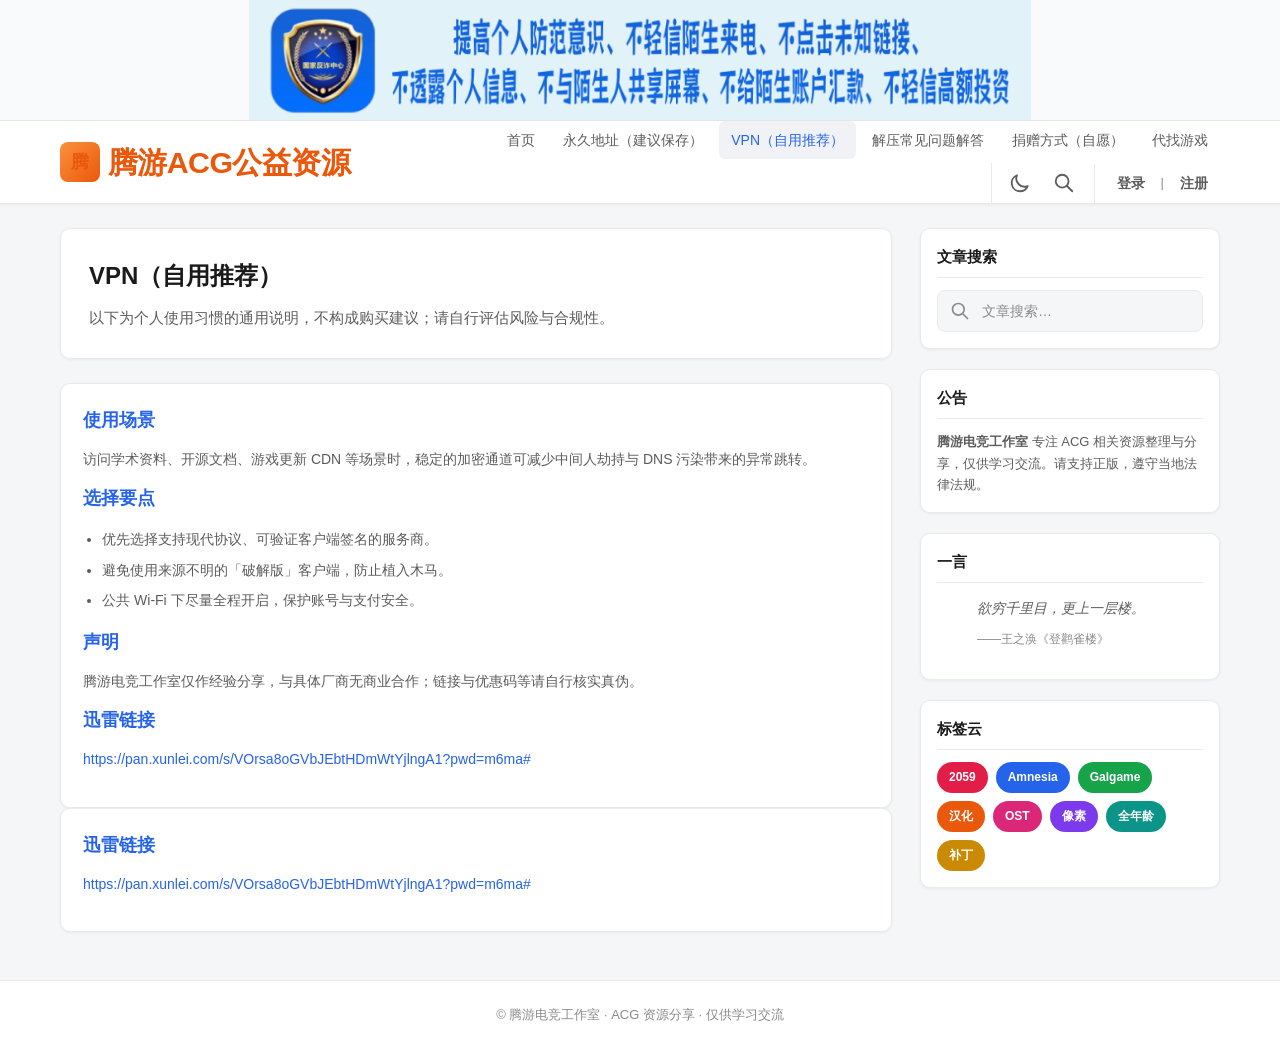
<file: vpn.html>
<!DOCTYPE html>
<html lang="zh-CN">
<head>
  <meta charset="UTF-8" />
  <meta name="viewport" content="width=device-width, initial-scale=1.0" />
  <title>VPN（自用推荐） - 腾游电竞工作室</title>
  <meta name="description" content="自用网络加速与隐私工具说明（腾游电竞工作室）" />
  <link rel="stylesheet" href="css/style.css" />
</head>
<body>
  <div class="anti-fraud-banner" role="note">
    <img src="assets/anti-fraud-banner.png" alt="反诈提示横幅" />
  </div>

  <header class="site-header">
    <div class="site-header__inner">
      <a href="index.html" class="logo" title="腾游电竞工作室">
        <span class="logo__icon" aria-hidden="true">腾</span>
        <span>腾游ACG公益资源</span>
      </a>
      <nav class="nav-main" aria-label="主导航">
        <a href="index.html">首页</a>
        <a href="permanent.html">永久地址（建议保存）</a>
        <a href="vpn.html" class="is-active">VPN（自用推荐）</a>
        <a href="faq.html">解压常见问题解答</a>
        <a href="donate.html">捐赠方式（自愿）</a>
        <a href="find-game.html">代找游戏</a>
        <div class="nav-actions">
          <button type="button" class="icon-btn" id="themeToggle" title="切换深色模式" aria-label="切换深色模式">
            <svg xmlns="http://www.w3.org/2000/svg" fill="none" viewBox="0 0 24 24" stroke="currentColor" stroke-width="2">
              <path stroke-linecap="round" stroke-linejoin="round" d="M20.354 15.354A9 9 0 018.646 3.646 9.003 9.003 0 0012 21a9.003 9.003 0 008.354-5.646z" />
            </svg>
          </button>
          <button type="button" class="icon-btn" id="searchIconBtn" title="搜索文章" aria-label="搜索文章">
            <svg xmlns="http://www.w3.org/2000/svg" fill="none" viewBox="0 0 24 24" stroke="currentColor" stroke-width="2">
              <path stroke-linecap="round" stroke-linejoin="round" d="M21 21l-6-6m2-5a7 7 0 11-14 0 7 7 0 0114 0z" />
            </svg>
          </button>
          <div class="nav-auth" aria-label="账户">
            <a href="login.html" class="nav-auth__link">登录</a>
            <span class="nav-auth__sep" aria-hidden="true">|</span>
            <a href="register.html" class="nav-auth__link">注册</a>
          </div>
        </div>
      </nav>
    </div>
  </header>

  <div class="layout-wrap">
    <main>
      <div class="page-hero">
        <h1>VPN（自用推荐）</h1>
        <p>以下为个人使用习惯的通用说明，不构成购买建议；请自行评估风险与合规性。</p>
      </div>
      <div class="content-section">
        <h2>使用场景</h2>
        <p>访问学术资料、开源文档、游戏更新 CDN 等场景时，稳定的加密通道可减少中间人劫持与 DNS 污染带来的异常跳转。</p>
        <h2>选择要点</h2>
        <ul>
          <li>优先选择支持现代协议、可验证客户端签名的服务商。</li>
          <li>避免使用来源不明的「破解版」客户端，防止植入木马。</li>
          <li>公共 Wi‑Fi 下尽量全程开启，保护账号与支付安全。</li>
        </ul>
        <h2>声明</h2>
        <p>腾游电竞工作室仅作经验分享，与具体厂商无商业合作；链接与优惠码等请自行核实真伪。</p>
        <h2>迅雷链接</h2>
        <p><a href="https://pan.xunlei.com/s/VOrsa8oGVbJEbtHDmWtYjlngA1?pwd=m6ma#" target="_blank" rel="noopener noreferrer">https://pan.xunlei.com/s/VOrsa8oGVbJEbtHDmWtYjlngA1?pwd=m6ma#</a></p>
      </div>
      <div class="content-section">
        <h2>迅雷链接</h2>
        <p><a href="https://pan.xunlei.com/s/VOrsa8oGVbJEbtHDmWtYjlngA1?pwd=m6ma#" target="_blank" rel="noopener noreferrer">https://pan.xunlei.com/s/VOrsa8oGVbJEbtHDmWtYjlngA1?pwd=m6ma#</a></p>
      </div>
    </main>

    <aside class="sidebar" aria-label="侧边栏">
      <div class="sidebar-block">
        <h3 class="sidebar-block__title">文章搜索</h3>
        <div class="search-box">
          <svg xmlns="http://www.w3.org/2000/svg" width="20" height="20" fill="none" viewBox="0 0 24 24" stroke="currentColor" stroke-width="2" aria-hidden="true">
            <path stroke-linecap="round" stroke-linejoin="round" d="M21 21l-6-6m2-5a7 7 0 11-14 0 7 7 0 0114 0z" />
          </svg>
          <input type="search" id="sidebarSearch" placeholder="文章搜索…" autocomplete="off" />
        </div>
      </div>
      <div class="sidebar-block">
        <h3 class="sidebar-block__title">公告</h3>
        <p class="notice-text">
          <strong>腾游电竞工作室</strong> 专注 ACG 相关资源整理与分享，仅供学习交流。请支持正版，遵守当地法律法规。
        </p>
      </div>
      <div class="sidebar-block">
        <h3 class="sidebar-block__title">一言</h3>
        <blockquote class="hitokoto">
          欲穷千里目，更上一层楼。
          <cite>——王之涣《登鹳雀楼》</cite>
        </blockquote>
      </div>
      <div class="sidebar-block">
        <h3 class="sidebar-block__title">标签云</h3>
        <div class="tag-cloud">
          <a href="index.html" class="tc-1">2059</a>
          <a href="index.html" class="tc-2">Amnesia</a>
          <a href="index.html" class="tc-3">Galgame</a>
          <a href="index.html" class="tc-4">汉化</a>
          <a href="index.html" class="tc-5">OST</a>
          <a href="index.html" class="tc-6">像素</a>
          <a href="index.html" class="tc-7">全年龄</a>
          <a href="index.html" class="tc-8">补丁</a>
        </div>
      </div>
    </aside>
  </div>

  <footer class="site-footer">© 腾游电竞工作室 · ACG 资源分享 · 仅供学习交流</footer>
  <script src="js/main.js"></script>
</body>
</html>
</file>
<file: css/style.css>
/* 腾游电竞工作室 · 全局样式 */
:root {
  --bg-page: #f5f6f8;
  --bg-card: #ffffff;
  --text-primary: #1a1a1a;
  --text-secondary: #5c5c5c;
  --text-muted: #8a8a8a;
  --border: #e8eaed;
  --link: #2563eb;
  --link-hover: #1d4ed8;
  --nav-hover: #f0f2f5;
  --anti-fraud-bg: #e8f4fc;
  --anti-fraud-text: #0b5cab;
  --logo-orange: #ea580c;
  --shadow: 0 1px 3px rgba(0, 0, 0, 0.06);
  --radius: 10px;
}

[data-theme="dark"] {
  --bg-page: #121418;
  --bg-card: #1c1f26;
  --text-primary: #f1f3f5;
  --text-secondary: #b8bcc4;
  --text-muted: #8b9099;
  --border: #2d323c;
  --link: #60a5fa;
  --link-hover: #93c5fd;
  --nav-hover: #2a2f3a;
  --anti-fraud-bg: #1a2d3d;
  --anti-fraud-text: #7dd3fc;
  --shadow: 0 1px 3px rgba(0, 0, 0, 0.35);
}

*,
*::before,
*::after {
  box-sizing: border-box;
}

html {
  font-size: 16px;
}

body {
  margin: 0;
  font-family: "Segoe UI", "PingFang SC", "Hiragino Sans GB", "Microsoft YaHei",
    "Helvetica Neue", Arial, sans-serif;
  background: var(--bg-page);
  color: var(--text-primary);
  line-height: 1.6;
  min-height: 100vh;
}

a {
  color: var(--link);
  text-decoration: none;
}

a:hover {
  color: var(--link-hover);
}

img {
  max-width: 100%;
  height: auto;
  display: block;
}

/* 反诈横幅 */
.anti-fraud-banner {
  display: flex;
  justify-content: center;
  align-items: center;
  padding: 0;
  background: #f8fafc;
  border-bottom: 1px solid #e5e7eb;
}

[data-theme="dark"] .anti-fraud-banner {
  background: #111827;
  border-bottom-color: #1f2937;
}

.anti-fraud-banner img {
  display: block;
  width: min(100%, 1200px);
  max-height: 120px;
  object-fit: contain;
  margin: 0 auto;
}

/* 顶栏 */
.site-header {
  background: var(--bg-card);
  border-bottom: 1px solid var(--border);
  position: sticky;
  top: 0;
  z-index: 100;
  box-shadow: var(--shadow);
}

.site-header__inner {
  max-width: 1200px;
  margin: 0 auto;
  padding: 0 20px;
  min-height: 72px;
  display: flex;
  align-items: center;
  justify-content: space-between;
  gap: 16px;
}

.logo {
  display: flex;
  align-items: center;
  gap: 8px;
  color: var(--logo-orange);
  font-weight: 800;
  font-size: 1.9rem;
  letter-spacing: -0.02em;
  white-space: nowrap;
  flex-shrink: 0;
}

.logo:hover {
  color: #c2410c;
}

[data-theme="dark"] .logo:hover {
  color: #fb923c;
}

.logo__icon {
  width: 40px;
  height: 40px;
  background: linear-gradient(135deg, #fb923c, #ea580c);
  border-radius: 8px;
  display: flex;
  align-items: center;
  justify-content: center;
  font-size: 18px;
}

.nav-main {
  display: flex;
  align-items: center;
  gap: 4px;
  flex-wrap: wrap;
  justify-content: flex-end;
}

.nav-main a {
  color: var(--text-secondary);
  padding: 8px 12px;
  border-radius: 6px;
  font-size: 14px;
  transition: background 0.15s, color 0.15s;
}

.nav-main a:hover,
.nav-main a.is-active {
  background: var(--nav-hover);
  color: var(--link);
}

.nav-actions {
  display: flex;
  align-items: center;
  gap: 4px;
  margin-left: 8px;
  padding-left: 8px;
  border-left: 1px solid var(--border);
}

.nav-auth {
  display: flex;
  align-items: center;
  gap: 2px;
  margin-left: 6px;
  padding-left: 10px;
  border-left: 1px solid var(--border);
}

.nav-auth__sep {
  color: var(--text-muted);
  font-size: 13px;
  user-select: none;
  padding: 0 2px;
}

.nav-auth__link {
  font-size: 14px;
  font-weight: 600;
  color: var(--text-secondary);
  padding: 8px 10px;
  border-radius: 6px;
  transition: background 0.15s, color 0.15s;
}

.nav-auth__link:hover {
  background: var(--nav-hover);
  color: var(--link);
}

.nav-auth__link--active {
  color: var(--link);
  background: var(--nav-hover);
}

.icon-btn {
  width: 40px;
  height: 40px;
  border: none;
  background: transparent;
  border-radius: 8px;
  cursor: pointer;
  color: var(--text-secondary);
  display: flex;
  align-items: center;
  justify-content: center;
  transition: background 0.15s, color 0.15s;
}

.icon-btn:hover {
  background: var(--nav-hover);
  color: var(--text-primary);
}

.icon-btn svg {
  width: 22px;
  height: 22px;
}

/* 主布局 */
.layout-wrap {
  max-width: 1200px;
  margin: 0 auto;
  padding: 24px 20px 48px;
  display: grid;
  grid-template-columns: 1fr 300px;
  gap: 28px;
  align-items: start;
}

@media (max-width: 960px) {
  .layout-wrap {
    grid-template-columns: 1fr;
  }

  .sidebar {
    order: -1;
  }
}

@media (max-width: 640px) {
  .article-card {
    grid-template-columns: 1fr;
  }

  .article-card__thumb {
    width: 100%;
    max-width: 100%;
  }

  .article-card__tags {
    position: static;
    justify-content: flex-start;
    margin-bottom: 8px;
  }

  .article-card__title {
    padding-right: 0;
  }
}

/* 文章卡片列表 */
.article-list {
  display: flex;
  flex-direction: column;
  gap: 20px;
}

.home-post-tools {
  display: flex;
  flex-wrap: wrap;
  align-items: center;
  gap: 12px;
  margin-bottom: 16px;
}

.home-post-modal[hidden] {
  display: none;
}

.home-post-modal {
  position: fixed;
  inset: 0;
  z-index: 300;
}

.home-post-modal__overlay {
  position: absolute;
  inset: 0;
  background: rgba(0, 0, 0, 0.45);
}

.home-post-modal__panel {
  position: relative;
  z-index: 1;
  width: min(720px, calc(100vw - 32px));
  max-height: calc(100vh - 32px);
  overflow: auto;
  margin: 16px auto;
  padding: 22px;
  border-radius: 14px;
  background: var(--bg-card);
  box-shadow: 0 18px 48px rgba(0, 0, 0, 0.25);
}

.home-post-modal__close {
  position: absolute;
  top: 12px;
  right: 12px;
  width: 34px;
  height: 34px;
  border: none;
  border-radius: 50%;
  background: var(--nav-hover);
  color: var(--text-secondary);
  cursor: pointer;
  font-size: 18px;
  line-height: 1;
}

.home-post-form--modal {
  margin-bottom: 0;
  padding: 0;
  border: none;
  background: transparent;
}

.home-post-tools__hint {
  margin: 0;
  font-size: 13px;
  color: var(--text-muted);
}

.home-post-images {
  display: flex;
  flex-direction: column;
  gap: 10px;
  padding: 14px;
  border: 1px dashed var(--border);
  border-radius: 10px;
  background: var(--bg-card);
}

.home-post-images__hint {
  margin: 0;
  font-size: 13px;
  color: var(--text-muted);
}

.home-post-images__list {
  display: flex;
  flex-wrap: wrap;
  gap: 10px;
}

.btn-primary--ghost {
  background: transparent;
  color: var(--link);
  border: 1px solid var(--link);
}

.btn-primary--ghost:hover {
  background: var(--nav-hover);
}

.home-post-image-item {
  width: 120px;
  border: 1px solid var(--border);
  border-radius: 10px;
  overflow: hidden;
  background: var(--bg-page);
  display: flex;
  flex-direction: column;
}

.home-post-image-item img {
  width: 100%;
  aspect-ratio: 4 / 3;
  object-fit: contain;
  background: var(--bg-page);
}

.home-post-image-item__label {
  margin: 0;
  padding: 8px;
  font-size: 12px;
  color: var(--text-secondary);
}

.home-post-image-item__foot {
  display: flex;
  flex-direction: column;
  gap: 8px;
  padding: 0 8px 8px;
}

.home-post-image-item__remove {
  border: 1px solid var(--border);
  border-radius: 8px;
  padding: 6px 8px;
  background: var(--bg-card);
  color: #dc2626;
  cursor: pointer;
  font-size: 12px;
  font-weight: 700;
}

.home-post-form {
  display: flex;
  flex-direction: column;
  gap: 14px;
  margin-bottom: 22px;
  padding: 18px;
  border: 1px solid var(--border);
  border-radius: var(--radius);
  background: var(--bg-page);
}

.home-post-form label {
  display: flex;
  flex-direction: column;
  gap: 6px;
  font-size: 14px;
  font-weight: 600;
}

.home-post-form input,
.home-post-form textarea {
  width: 100%;
  padding: 10px 12px;
  border: 1px solid var(--border);
  border-radius: 8px;
  background: var(--bg-card);
  color: var(--text-primary);
  font: inherit;
}

.home-post-form textarea {
  min-height: 560px;
  resize: vertical;
}

.rich-editor-toolbar {
  display: flex;
  flex-wrap: wrap;
  gap: 8px;
  margin-bottom: 10px;
  padding: 10px;
  border: 1px solid var(--border);
  border-radius: 10px;
  background: var(--bg-card);
}

.rich-editor-toolbar__hint {
  width: 100%;
  margin: 0;
  font-size: 12px;
  color: var(--text-muted);
}

.rich-editor-toolbar__hint {
  width: 100%;
  margin: 0;
  font-size: 12px;
  color: var(--text-muted);
}

.rich-editor-toolbar__btn,
.rich-editor-toolbar__field {
  display: inline-flex;
  align-items: center;
  gap: 6px;
  padding: 6px 10px;
  border: 1px solid var(--border);
  border-radius: 8px;
  background: var(--bg-page);
  color: var(--text-secondary);
  font-size: 13px;
}

.rich-editor-toolbar__btn[data-editor-command="formatBlock"] {
  font-weight: 800;
}

.rich-editor-toolbar__btn {
  cursor: pointer;
}

.rich-editor-toolbar__field input,
.rich-editor-toolbar__field select {
  border: none;
  background: transparent;
  color: inherit;
}

.rich-editor {
  min-height: 240px;
  padding: 14px;
  border: 1px solid var(--border);
  border-radius: 12px;
  background: var(--bg-card);
  color: var(--text-primary);
  outline: none;
  line-height: 1.8;
}

.rich-editor:empty::before {
  content: attr(data-placeholder);
  color: var(--text-muted);
}

.home-section-title {
  margin: 0 0 10px;
}

.article-detail-panel {
  margin-top: 22px;
}

.hot-rank {
  display: flex;
  flex-direction: column;
  gap: 8px;
}
.hot-rank__item,
.hot-rank__more,
.ranking-row {
  display: grid;
  grid-template-columns: 28px 1fr auto;
  gap: 10px;
  align-items: center;
  padding: 10px 12px;
  border-radius: 8px;
  background: var(--bg-page);
  color: var(--text-primary);
}
.hot-rank__item:hover,
.ranking-row:hover {
  background: var(--nav-hover);
}

.hot-rank__item,
.ranking-row {
  text-decoration: none;
}
.hot-rank__num,
.ranking-row__rank {
  font-weight: 700;
  color: var(--link);
}
.hot-rank__title,
.ranking-row__title {
  overflow: hidden;
  text-overflow: ellipsis;
  white-space: nowrap;
}
.hot-rank__heat,
.ranking-row__heat {
  color: var(--text-muted);
  font-size: 12px;
}
.hot-rank__more {
  display: inline-flex;
  justify-content: center;
  margin-top: 8px;
}

.article-breadcrumb,
.breadcrumb {
  display: flex;
  align-items: center;
  gap: 8px;
  font-size: 13px;
  color: var(--text-muted);
  margin-bottom: 14px;
  flex-wrap: wrap;
}

.article-breadcrumb a,
.breadcrumb a {
  color: var(--link);
}

.breadcrumb__sep {
  color: var(--text-muted);
}

.breadcrumb__current {
  color: var(--text-primary);
  font-weight: 700;
}

.article-detail {
  display: flex;
  flex-direction: column;
  gap: 16px;
}

.article-detail__header {
  display: flex;
  align-items: center;
  gap: 10px;
  flex-wrap: wrap;
}

.article-detail__title {
  margin: 0;
  font-size: 1.4rem;
}

.article-detail__meta {
  font-size: 13px;
  color: var(--text-muted);
}

.article-gallery {
  display: grid;
  grid-template-columns: repeat(auto-fit, minmax(220px, 1fr));
  gap: 12px;
}

.article-gallery__item {
  margin: 0;
  padding: 10px;
  border: 1px solid var(--border);
  border-radius: 12px;
  background: var(--bg-page);
}

.article-gallery__item img {
  width: 100%;
  height: auto;
  max-height: 65vh;
  object-fit: contain;
  background: var(--bg-card);
  border-radius: 10px;
}

.article-gallery__item figcaption {
  margin-top: 8px;
  font-size: 12px;
  color: var(--text-muted);
}

.article-detail__actions {
  display: flex;
  gap: 10px;
  flex-wrap: wrap;
}

.article-detail__nav {
  display: flex;
  gap: 10px;
  flex-wrap: wrap;
}

.article-pin-badge {
  display: inline-flex;
  align-items: center;
  padding: 4px 10px;
  border-radius: 999px;
  background: #dc2626;
  color: #fff;
  font-size: 12px;
  font-weight: 700;
}

.article-manage-actions {
  display: none;
}

.article-manage-btn {
  border: 1px solid var(--link);
  background: var(--bg-card);
  color: var(--link);
  border-radius: 8px;
  padding: 8px 12px;
  cursor: pointer;
  font: inherit;
  font-weight: 600;
}

.article-manage-btn:hover {
  background: var(--nav-hover);
}

.article-manage-btn--danger {
  border-color: #dc2626;
  color: #dc2626;
}

.article-manage-btn--danger:hover {
  background: #fef2f2;
}

.article-manage-btn--primary {
  background: var(--link);
  color: #fff;
  border-color: var(--link);
}

.article-manage-btn--primary:hover {
  background: var(--link-hover);
  color: #fff;
}

.article-manage-btn--small {
  padding: 6px 10px;
  font-size: 12px;
  border-radius: 999px;
}

.article-edit-images {
  display: flex;
  flex-direction: column;
  gap: 12px;
  padding: 14px;
  border: 1px solid var(--border);
  border-radius: 12px;
  background: var(--bg-page);
}

.article-edit-images__head {
  display: flex;
  justify-content: space-between;
  gap: 10px;
  align-items: center;
  flex-wrap: wrap;
  color: var(--text-primary);
}

.article-edit-images__tip {
  font-size: 12px;
  color: var(--text-muted);
}

.article-edit-images__empty {
  margin: 0;
  font-size: 13px;
  color: var(--text-muted);
}

.article-edit-images__list {
  display: flex;
  flex-direction: column;
  gap: 12px;
}

.article-edit-image-item {
  display: grid;
  grid-template-columns: 120px 1fr;
  gap: 12px;
  padding: 10px;
  border: 1px solid var(--border);
  border-radius: 12px;
  background: var(--bg-card);
}

.article-edit-image-item--active {
  border-color: var(--link);
  box-shadow: 0 0 0 1px rgba(37, 99, 235, 0.15);
}

.article-edit-image-item img {
  width: 100%;
  height: 90px;
  object-fit: cover;
  border-radius: 10px;
  background: var(--bg-page);
}

.home-post-image-item img {
  width: 100%;
  height: 100%;
  object-fit: cover;
}

.article-edit-image-item__body {
  min-width: 0;
  display: flex;
  flex-direction: column;
  gap: 10px;
}

.article-edit-image-item__meta {
  display: flex;
  flex-direction: column;
  gap: 4px;
  min-width: 0;
}

.article-edit-image-item__meta span {
  font-weight: 700;
  color: var(--text-primary);
}

.article-edit-image-item__meta code {
  display: block;
  padding: 6px 8px;
  border-radius: 8px;
  background: var(--bg-page);
  color: var(--text-secondary);
  font-size: 12px;
  overflow: hidden;
  text-overflow: ellipsis;
  white-space: nowrap;
}

.article-edit-image-item__actions {
  display: flex;
  flex-wrap: wrap;
  gap: 8px;
}

.article-like-btn {
  border: 1px solid var(--border);
  background: var(--bg-card);
  color: var(--text-secondary);
  border-radius: 8px;
  padding: 8px 12px;
  cursor: pointer;
}

.article-like-btn:hover {
  background: var(--nav-hover);
}

.article-like-count,
.article-comment-count {
  font-size: 13px;
  color: var(--text-muted);
}

.article-edit-modal[hidden] {
  display: none;
}

.article-edit-modal {
  position: fixed;
  inset: 0;
  z-index: 400;
}

.article-edit-modal__overlay {
  position: absolute;
  inset: 0;
  background: rgba(0, 0, 0, 0.45);
}

.article-edit-modal__panel {
  position: relative;
  z-index: 1;
  width: min(760px, calc(100vw - 32px));
  max-height: calc(100vh - 48px);
  overflow: auto;
  margin: 24px auto;
  padding: 22px;
  border-radius: 16px;
  background: var(--bg-card);
  box-shadow: 0 18px 48px rgba(0, 0, 0, 0.25);
}

.article-edit-modal__status {
  margin: 0 0 14px;
  padding: 10px 12px;
  border-radius: 10px;
  font-size: 14px;
  font-weight: 700;
  background: var(--nav-hover);
  color: var(--text-primary);
}

.article-edit-modal__status[data-status-kind="success"] {
  background: #dcfce7;
  color: #166534;
}

.article-edit-modal__status[data-status-kind="error"] {
  background: #fee2e2;
  color: #b91c1c;
}

.article-edit-modal__status[data-status-kind="info"] {
  background: #e0f2fe;
  color: #075985;
}

.article-edit-modal__close {
  position: absolute;
  top: 12px;
  right: 12px;
  width: 34px;
  height: 34px;
  border: none;
  border-radius: 50%;
  background: var(--nav-hover);
  color: var(--text-secondary);
  cursor: pointer;
  font-size: 18px;
  z-index: 2;
}

.article-edit-form {
  display: flex;
  flex-direction: column;
  gap: 14px;
}

.article-edit-form label {
  display: flex;
  flex-direction: column;
  gap: 6px;
  font-weight: 700;
  color: var(--text-primary);
}

.article-edit-form input,
.article-edit-form textarea {
  width: 100%;
  padding: 10px 12px;
  border: 1px solid var(--border);
  border-radius: 10px;
  background: var(--bg-page);
  color: var(--text-primary);
  font: inherit;
}

.article-edit-form textarea {
  min-height: 320px;
  resize: vertical;
}

.article-edit-form__actions {
  display: flex;
  gap: 10px;
  flex-wrap: wrap;
  justify-content: flex-end;
}

.article-card {
  background: var(--bg-card);
  border: 1px solid var(--border);
  border-radius: var(--radius);
  padding: 18px;
  display: grid;
  grid-template-columns: minmax(160px, 240px) 1fr;
  gap: 18px;
  box-shadow: var(--shadow);
  transition: box-shadow 0.2s, border-color 0.2s;
}

.article-card:hover {
  box-shadow: 0 4px 14px rgba(0, 0, 0, 0.08);
  border-color: #dbeafe;
}

[data-theme="dark"] .article-card:hover {
  border-color: #334155;
  box-shadow: 0 4px 14px rgba(0, 0, 0, 0.25);
}

.article-card__thumb {
  border-radius: 8px;
  overflow: hidden;
  aspect-ratio: 1 / 1;
  background: linear-gradient(145deg, #e0e7ff, #fce7f3);
  display: flex;
  align-items: center;
  justify-content: center;
}

.article-card__thumb img {
  width: 100%;
  height: 100%;
  object-fit: contain;
  background: var(--bg-page);
}

.article-card__body {
  position: relative;
  min-width: 0;
  display: flex;
  flex-direction: column;
  gap: 10px;
  min-height: 100%;
}

.article-card__head {
  display: flex;
  justify-content: space-between;
  gap: 10px;
  align-items: flex-start;
}

.article-card__title {
  margin: 0;
  font-size: clamp(1.08rem, 1.35vw, 1.22rem);
  font-weight: 800;
  color: var(--text-primary);
  line-height: 1.32;
}

.article-card__excerpt--home {
  margin-top: 2px;
}

.article-card__actions {
  display: flex;
  gap: 8px;
  flex-wrap: wrap;
  justify-content: flex-end;
}

.article-card__manage-btn {
  padding: 6px 10px;
  border: 1px solid var(--border);
  border-radius: 999px;
  background: var(--bg-page);
  color: var(--text-secondary);
  cursor: pointer;
  font-size: 12px;
  font-weight: 700;
}

.article-card__manage-btn--danger {
  color: #dc2626;
}

.article-card__head {
  display: flex;
  justify-content: space-between;
  align-items: flex-start;
  gap: 12px;
}

.article-card__title {
  margin: 0;
  font-size: clamp(1rem, 1.2vw, 1.12rem);
  line-height: 1.35;
}

.article-card__title a {
  color: inherit;
}

.article-card__title a:hover {
  color: var(--link);
}

.article-card__tags {
  position: absolute;
  top: 0;
  right: 0;
  display: flex;
  flex-wrap: wrap;
  gap: 6px;
  justify-content: flex-end;
}

.tag {
  font-size: 11px;
  font-weight: 700;
  padding: 3px 10px;
  border-radius: 999px;
  color: #fff;
}

.tag--pin {
  background: #dc2626;
}

.tag--notice {
  background: #2563eb;
}

.tag--game {
  background: #16a34a;
}

.article-card__title {
  margin: 0;
  font-size: clamp(1rem, 1.2vw, 1.12rem);
  font-weight: 700;
  color: var(--text-primary);
  line-height: 1.35;
}

.article-card__head {
  display: flex;
  justify-content: space-between;
  gap: 10px;
  align-items: flex-start;
}

.article-card__actions {
  display: flex;
  gap: 8px;
  flex-wrap: wrap;
  justify-content: flex-end;
}

.article-card__manage-btn {
  padding: 6px 10px;
  border: 1px solid var(--border);
  border-radius: 999px;
  background: var(--bg-page);
  color: var(--text-secondary);
  cursor: pointer;
  font-size: 12px;
  font-weight: 700;
}



.article-card__manage-btn--danger {
  color: #dc2626;
}

.article-card__excerpt--home {
  margin: 0;
  font-size: clamp(0.76rem, 0.95vw, 0.88rem);
  color: var(--text-secondary);
  line-height: 1.7;
  overflow: visible;
}

.article-card__excerpt--plain {
  white-space: normal;
  word-break: break-word;
  overflow-wrap: anywhere;
}

.article-card__excerpt--rich {
  font-size: clamp(0.74rem, 0.9vw, 0.84rem);
  line-height: 1.55;
  color: var(--text-secondary);
  max-height: 3.1em;
  overflow: hidden;
  display: block;
}

.article-card__excerpt-fallback {
  color: var(--text-muted);
}

.article-card__excerpt--rich p,
.article-card__excerpt--rich div,
.article-card__excerpt--rich blockquote,
.article-card__excerpt--rich h1,
.article-card__excerpt--rich h2,
.article-card__excerpt--rich h3,
.article-card__excerpt--rich ul,
.article-card__excerpt--rich ol {
  margin: 0;
}

.article-card__excerpt--rich * {
  max-width: 100%;
}

.article-card__excerpt--rich {
  white-space: normal;
  display: -webkit-box;
  -webkit-line-clamp: 2;
  -webkit-box-orient: vertical;
  overflow: hidden;
}

.article-card__title a {
  color: inherit;
}

.article-card__title a:hover {
  color: var(--link);
}

.article-card__excerpt {
  margin: 0 0 12px;
  font-size: 14px;
  color: var(--text-secondary);
  display: -webkit-box;
  -webkit-line-clamp: 2;
  -webkit-box-orient: vertical;
  overflow: hidden;
}

.article-card__meta {
  display: flex;
  flex-wrap: wrap;
  gap: 14px;
  font-size: 13px;
  color: var(--text-muted);
}

.article-card__footer {
  display: flex;
  align-items: flex-end;
  justify-content: space-between;
  gap: 12px;
  margin-top: auto;
  padding-top: 14px;
  flex-wrap: wrap;
}

.article-card__footer--bottom {
  margin-top: auto;
  padding-top: 14px;
}

.article-card__footer-right {
  display: flex;
  align-items: center;
  gap: 10px;
  margin-left: auto;
}

.article-card__manage-actions--bottom {
  order: 2;
  margin-left: 0;
}

.article-card__meta--bottom {
  justify-content: flex-start;
  margin-top: 0;
}

.article-edit-modal__panel {
  position: relative;
  z-index: 1;
  width: min(760px, calc(100vw - 32px));
  margin: 24px auto;
  padding: 22px;
  border-radius: 16px;
  background: var(--bg-card);
  box-shadow: 0 18px 48px rgba(0, 0, 0, 0.25);
}

.article-edit-modal__panel .article-edit-form {
  display: flex;
  flex-direction: column;
  gap: 14px;
}

.article-edit-modal__panel .article-edit-form label {
  display: flex;
  flex-direction: column;
  gap: 6px;
  font-weight: 700;
  color: var(--text-primary);
}

.article-edit-modal__panel .article-edit-form input,
.article-edit-modal__panel .article-edit-form textarea {
  width: 100%;
  padding: 10px 12px;
  border: 1px solid var(--border);
  border-radius: 10px;
  background: var(--bg-page);
  color: var(--text-primary);
  font: inherit;
}

.article-edit-modal__panel .article-edit-form textarea {
  min-height: 320px;
  resize: vertical;
}

.article-edit-modal__panel--home,
.article-edit-modal__panel--home .article-card__body {
  width: min(860px, calc(100vw - 32px));
  max-height: calc(100vh - 48px);
  overflow: auto;
}

.article-edit-modal__panel--home .article-card {
  grid-template-columns: 180px 1fr;
}

.article-edit-modal__panel--home .article-card__manage-actions {
  opacity: 1;
  transform: none;
}

.article-edit-modal__panel--home .article-card__footer {
  justify-content: space-between;
}

.article-card__manage-actions {
  display: flex;
  gap: 8px;
  flex-wrap: wrap;
  opacity: 0;
  transform: translateY(4px);
  transition: opacity 0.16s ease, transform 0.16s ease;
}

.article-card__manage-actions--bottom {
  opacity: 1;
  transform: none;
}

.article-card:hover .article-card__manage-actions {
  opacity: 1;
  transform: translateY(0);
}

.article-card__manage-actions--right {
  margin-left: 0;
}

.article-card__footer .board-post__like-btn {
  margin-left: 0;
}

.article-card__footer-right {
  display: flex;
  align-items: center;
  gap: 8px;
  margin-left: auto;
}

.article-card__meta--bottom {
  justify-content: flex-end;
  margin-top: 8px;
}

.board-post__like-btn {
  border: 1px solid var(--border);
  background: var(--bg-card);
  color: var(--text-secondary);
  border-radius: 999px;
  padding: 8px 12px;
  cursor: pointer;
  transition: transform 0.18s ease, box-shadow 0.18s ease, background 0.18s ease;
}

.like-bounce {
  animation: likeBounce 0.42s ease;
}

@keyframes likeBounce {
  0% { transform: scale(1); }
  35% { transform: scale(1.16); box-shadow: 0 8px 18px rgba(37, 99, 235, 0.18); }
  100% { transform: scale(1); }
}

/* 侧边栏 */
.sidebar {
  display: flex;
  flex-direction: column;
  gap: 20px;
}

.sidebar-block {
  background: var(--bg-card);
  border: 1px solid var(--border);
  border-radius: var(--radius);
  padding: 16px;
  box-shadow: var(--shadow);
}

.sidebar-block__title {
  margin: 0 0 12px;
  font-size: 15px;
  font-weight: 700;
  color: var(--text-primary);
  padding-bottom: 8px;
  border-bottom: 1px solid var(--border);
}

.search-box {
  display: flex;
  align-items: center;
  gap: 10px;
  background: var(--bg-page);
  border: 1px solid var(--border);
  border-radius: 8px;
  padding: 10px 12px;
}

.search-box--inline input {
  flex: 1;
}

.search-confirm-btn {
  white-space: nowrap;
}

.search-suggest-panel {
  position: absolute;
  left: 0;
  right: 0;
  top: calc(100% + 8px);
  z-index: 80;
  background: var(--bg-card);
  border: 1px solid var(--border);
  border-radius: 12px;
  box-shadow: 0 16px 40px rgba(0, 0, 0, 0.12);
  padding: 6px;
  display: flex;
  flex-direction: column;
  gap: 6px;
  max-height: 320px;
  overflow: auto;
}

.search-suggest-item {
  display: grid;
  grid-template-columns: 52px 1fr;
  gap: 10px;
  align-items: center;
  width: 100%;
  padding: 8px;
  border: none;
  border-radius: 10px;
  background: transparent;
  cursor: pointer;
  text-align: left;
}

.search-suggest-item:hover {
  background: var(--nav-hover);
}

.search-suggest-item__thumb {
  width: 52px;
  height: 52px;
  object-fit: cover;
  border-radius: 8px;
  background: var(--bg-page);
}

.search-suggest-item__body {
  display: flex;
  flex-direction: column;
  gap: 4px;
  min-width: 0;
}

.search-suggest-item__title {
  font-size: 14px;
  font-weight: 700;
  color: var(--text-primary);
  white-space: nowrap;
  overflow: hidden;
  text-overflow: ellipsis;
}

.search-suggest-item__meta {
  font-size: 12px;
  color: var(--text-muted);
}

.search-history {
  margin-top: 12px;
  padding: 12px;
  border: 1px solid var(--border);
  border-radius: 12px;
  background: var(--bg-card);
}

.search-history__head {
  display: flex;
  align-items: center;
  justify-content: space-between;
  gap: 10px;
  font-size: 13px;
  font-weight: 700;
  color: var(--text-primary);
  margin-bottom: 10px;
}

.search-history__clear {
  border: none;
  background: transparent;
  color: var(--link);
  cursor: pointer;
  font-size: 13px;
}

.search-history__list {
  display: flex;
  flex-wrap: wrap;
  gap: 8px;
}

.search-history__item {
  border: 1px solid var(--border);
  background: var(--bg-page);
  border-radius: 999px;
  padding: 6px 12px;
  cursor: pointer;
  color: var(--text-secondary);
}

.search-history__empty {
  margin: 0;
  color: var(--text-muted);
  font-size: 13px;
}

.search-history {
  margin-top: 12px;
  padding: 12px;
  border: 1px solid var(--border);
  border-radius: 10px;
  background: var(--bg-page);
}

.search-history__head {
  display: flex;
  align-items: center;
  justify-content: space-between;
  gap: 12px;
  margin-bottom: 10px;
  font-size: 13px;
  font-weight: 700;
  color: var(--text-primary);
}

.search-history__clear {
  border: none;
  background: transparent;
  color: var(--link);
  cursor: pointer;
  font-size: 13px;
  padding: 0;
}

.search-history__list {
  display: flex;
  flex-wrap: wrap;
  gap: 8px;
}

.search-history__item {
  display: inline-flex;
  align-items: center;
  gap: 8px;
  padding: 6px 10px;
  border-radius: 999px;
  background: var(--bg-card);
  border: 1px solid var(--border);
  color: var(--text-secondary);
  cursor: pointer;
  font-size: 13px;
}

.search-suggest-panel {
  position: absolute;
  z-index: 120;
  margin-top: 4px;
  width: 100%;
  max-height: 240px;
  overflow: auto;
  border: 1px solid var(--border);
  border-radius: 10px;
  background: var(--bg-card);
  box-shadow: var(--shadow);
}

.search-suggest-section {
  padding: 8px;
  border-bottom: 1px solid var(--border);
}

.search-suggest-section:last-child {
  border-bottom: none;
}

.search-suggest-section__title {
  margin: 0 0 8px;
  font-size: 12px;
  font-weight: 700;
  color: var(--text-muted);
  letter-spacing: 0.04em;
}

.search-suggest-item {
  display: grid;
  grid-template-columns: 52px 1fr;
  gap: 10px;
  align-items: center;
  width: 100%;
  padding: 8px;
  border: none;
  border-radius: 10px;
  background: transparent;
  cursor: pointer;
  text-align: left;
}

.search-suggest-item:hover {
  background: var(--nav-hover);
}

.search-suggest-item__thumb {
  width: 52px;
  height: 52px;
  object-fit: cover;
  border-radius: 8px;
  background: var(--bg-page);
}

.search-suggest-item__body {
  display: flex;
  flex-direction: column;
  gap: 4px;
  min-width: 0;
}

.search-suggest-item__title {
  font-size: 14px;
  font-weight: 700;
  color: var(--text-primary);
  white-space: nowrap;
  overflow: hidden;
  text-overflow: ellipsis;
}

.search-suggest-item__meta {
  font-size: 12px;
  color: var(--text-muted);
}

.search-history {
  margin-top: 12px;
  border: 1px solid var(--border);
  border-radius: 12px;
  overflow: hidden;
  background: var(--bg-card);
  box-shadow: var(--shadow);
}

.search-history__head {
  display: flex;
  align-items: center;
  justify-content: space-between;
  gap: 12px;
  padding: 10px 12px;
  border-bottom: 1px solid var(--border);
  font-size: 13px;
  font-weight: 700;
  color: var(--text-primary);
}

.search-history__clear {
  border: none;
  background: transparent;
  color: var(--link);
  cursor: pointer;
  font-size: 13px;
  font-weight: 700;
}

.search-history__list {
  display: flex;
  flex-wrap: wrap;
  gap: 8px;
  padding: 10px 12px 12px;
}

.search-history__empty {
  margin: 0;
  padding: 12px;
  color: var(--text-muted);
  font-size: 13px;
}

.search-history__item {
  display: inline-flex;
  align-items: center;
  gap: 8px;
  padding: 6px 10px;
  border-radius: 999px;
  background: var(--bg-page);
  border: 1px solid var(--border);
  color: var(--text-secondary);
  cursor: pointer;
  font-size: 13px;
}

.search-history__head {
  margin-bottom: 8px;
  font-size: 13px;
  font-weight: 700;
  color: var(--text-secondary);
}

.search-history__list {
  max-height: 180px;
  overflow-y: auto;
  display: flex;
  flex-direction: column;
  gap: 6px;
}

.search-history__item {
  border: 1px solid var(--border);
  background: var(--bg-card);
  color: var(--text-secondary);
  border-radius: 8px;
  padding: 8px 10px;
  text-align: left;
  cursor: pointer;
}

.search-history__item:hover {
  background: var(--nav-hover);
  color: var(--text-primary);
}

.search-history__empty {
  margin: 0;
  font-size: 13px;
  color: var(--text-muted);
}

.search-box svg {
  flex-shrink: 0;
  color: var(--text-muted);
}

.search-box input {
  flex: 1;
  border: none;
  background: transparent;
  font-size: 14px;
  color: var(--text-primary);
  outline: none;
}

.search-box input::placeholder {
  color: var(--text-muted);
}

.notice-text {
  margin: 0;
  font-size: 13px;
  color: var(--text-secondary);
  line-height: 1.65;
}

.hitokoto {
  font-size: 14px;
  color: var(--text-secondary);
  font-style: italic;
  line-height: 1.7;
}

.hitokoto cite {
  display: block;
  margin-top: 8px;
  font-style: normal;
  font-size: 12px;
  color: var(--text-muted);
}

.tag-cloud {
  display: flex;
  flex-wrap: wrap;
  gap: 8px;
}

.tag-cloud a {
  display: inline-block;
  padding: 6px 12px;
  border-radius: 999px;
  font-size: 12px;
  font-weight: 600;
  color: #fff;
  transition: transform 0.15s, opacity 0.15s;
}

.tag-cloud a:hover {
  transform: translateY(-1px);
  opacity: 0.92;
}

.tc-1 {
  background: #e11d48;
}
.tc-2 {
  background: #2563eb;
}
.tc-3 {
  background: #16a34a;
}
.tc-4 {
  background: #ea580c;
}
.tc-5 {
  background: #db2777;
}
.tc-6 {
  background: #7c3aed;
}
.tc-7 {
  background: #0d9488;
}
.tc-8 {
  background: #ca8a04;
}

/* 内页通用 */
.page-hero {
  background: var(--bg-card);
  border: 1px solid var(--border);
  border-radius: var(--radius);
  padding: 28px;
  margin-bottom: 24px;
  box-shadow: var(--shadow);
}

.page-hero h1 {
  margin: 0 0 10px;
  font-size: 1.5rem;
  color: var(--text-primary);
}

.page-hero p {
  margin: 0;
  color: var(--text-secondary);
  font-size: 15px;
}

.content-section {
  background: var(--bg-card);
  border: 1px solid var(--border);
  border-radius: var(--radius);
  padding: 22px;
  box-shadow: var(--shadow);
}

.content-section h2 {
  margin: 0 0 14px;
  font-size: 1.1rem;
  color: var(--link);
}

.content-section p,
.content-section li {
  color: var(--text-secondary);
  font-size: 14px;
}

.faq-content {
  display: flex;
  flex-direction: column;
  gap: 18px;
}

.faq-item {
  padding-bottom: 18px;
  border-bottom: 1px solid var(--border);
}

.faq-item:last-child {
  padding-bottom: 0;
  border-bottom: none;
}

.faq-q {
  color: #ec4899;
  font-size: 1.2em;
  font-weight: 800;
}

.faq-a {
  color: #2563eb;
  font-size: 1em;
  font-weight: 600;
}

.donate-content {
  display: flex;
  flex-direction: column;
  gap: 18px;
  font-size: 16px;
  color: var(--text-primary);
}

.donate-hero-card,
.donate-card {
  padding: 18px 18px 16px;
  border-radius: 14px;
  border: 1px solid transparent;
}

.donate-hero-card h2,
.donate-card h3 {
  margin: 0 0 10px;
  font-size: 1.3rem;
  font-weight: 900;
}

.donate-hero-card p,
.donate-card p,
.donate-card li {
  margin: 0;
  line-height: 1.8;
  font-size: 16px;
  color: rgba(0, 0, 0, 0.82);
}

[data-theme="dark"] .donate-hero-card p,
[data-theme="dark"] .donate-card p,
[data-theme="dark"] .donate-card li {
  color: rgba(255, 255, 255, 0.92);
}

.donate-grid {
  display: grid;
  grid-template-columns: repeat(auto-fit, minmax(280px, 1fr));
  gap: 16px;
}

.donate-card--pink {
  background: linear-gradient(135deg, #fff1f2, #ffe4e6);
  border-color: #f9a8d4;
  color: #9f1239;
}

.donate-card--blue {
  background: linear-gradient(135deg, #eff6ff, #dbeafe);
  border-color: #93c5fd;
  color: #1d4ed8;
}

.donate-card--green {
  background: linear-gradient(135deg, #ecfdf5, #d1fae5);
  border-color: #86efac;
  color: #047857;
}

.donate-card--gold {
  background: linear-gradient(135deg, #fffbeb, #fef3c7);
  border-color: #fbbf24;
}

.donate-card--purple {
  background: linear-gradient(135deg, #f5f3ff, #ede9fe);
  border-color: #c4b5fd;
  color: #6d28d9;
}

.donate-card--gray {
  background: linear-gradient(135deg, #f8fafc, #eef2ff);
  border-color: #cbd5e1;
  color: #334155;
}

.donate-qr {
  display: flex;
  flex-direction: column;
  gap: 12px;
  align-items: center;
  text-align: center;
}

.donate-qr__title {
  font-weight: 800;
}

.donate-qr__open {
  display: inline-flex;
  align-items: center;
  justify-content: center;
  padding: 10px 16px;
  border-radius: 999px;
  background: var(--link);
  color: #fff;
  font-weight: 700;
}

.donate-qr__open:hover {
  background: var(--link-hover);
  color: #fff;
}

.donate-qr img {
  width: min(100%, 420px);
  border-radius: 14px;
  box-shadow: var(--shadow);
}

.donate-qr__open img {
  width: min(100%, 360px);
  border-radius: 14px;
  box-shadow: var(--shadow);
}

.donate-qr__open-link {
  color: var(--link);
  font-weight: 700;
}

.donate-qr-page {
  display: flex;
  flex-direction: column;
  align-items: center;
  gap: 16px;
}

.donate-qr-page__link {
  display: inline-flex;
  justify-content: center;
}

.donate-qr-page__img {
  width: min(100%, 520px);
  border-radius: 16px;
  box-shadow: var(--shadow);
  background: #fff;
}

.donate-qr-page__hint {
  margin: 0;
  color: var(--text-muted);
  font-size: 13px;
}

.content-section ul {
  padding-left: 1.2em;
}

.content-section li + li {
  margin-top: 8px;
}

.auth-panel {
  max-width: 420px;
}

.auth-form {
  display: flex;
  flex-direction: column;
  gap: 16px;
}

.auth-form label {
  display: flex;
  flex-direction: column;
  gap: 6px;
  font-size: 14px;
  font-weight: 600;
  color: var(--text-primary);
}

.auth-form input[type="text"],
.auth-form input[type="email"],
.auth-form input[type="password"] {
  width: 100%;
  padding: 10px 12px;
  font-size: 14px;
  border: 1px solid var(--border);
  border-radius: 8px;
  background: var(--bg-page);
  color: var(--text-primary);
  outline: none;
  transition: border-color 0.15s;
}

.auth-form input:focus {
  border-color: var(--link);
}

.auth-form__check,
.auth-form__checkline {
  display: flex;
  flex-direction: row !important;
  align-items: center;
  gap: 8px !important;
  font-weight: 500 !important;
  color: var(--text-secondary) !important;
}

.auth-form__check input,
.auth-form__checkline input {
  width: auto;
}

.btn-primary {
  display: inline-flex;
  align-items: center;
  justify-content: center;
  padding: 10px 18px;
  font-size: 15px;
  font-weight: 600;
  color: #fff;
  background: var(--link);
  border: none;
  border-radius: 8px;
  cursor: pointer;
  transition: background 0.15s, opacity 0.15s;
}

.btn-primary:hover {
  background: var(--link-hover);
}

.btn-primary--ghost {
  background: transparent;
  color: var(--link);
  border: 1px solid var(--link);
}

.btn-primary--ghost:hover {
  background: var(--nav-hover);
  color: var(--link-hover);
}

.donate-content {
  display: flex;
  flex-direction: column;
  gap: 14px;
}

.donate-content h2 {
  margin: 0;
}

.donate-content p,
.donate-content li {
  line-height: 1.75;
}

.donate-content hr {
  width: 100%;
  border: none;
  border-top: 1px solid var(--border);
  margin: 6px 0;
}

.donate-qr {
  display: flex;
  flex-direction: column;
  align-items: center;
  gap: 10px;
  padding: 16px;
  border: 1px solid var(--border);
  border-radius: 12px;
  background: var(--bg-page);
}

.donate-qr__title {
  margin: 0;
  font-weight: 700;
  color: var(--text-primary);
}

.donate-qr img {
  width: min(100%, 360px);
  border-radius: 12px;
  border: 1px solid var(--border);
}

.auth-form__foot {
  margin: 0;
  font-size: 14px;
  color: var(--text-secondary);
}

.auth-form__hint {
  margin: -8px 0 0;
  font-size: 13px;
  color: var(--text-muted);
}

/* 代找游戏 · 发帖评论区 */
.board-intro {
  margin: 0 0 20px;
  font-size: 14px;
  color: var(--text-secondary);
  line-height: 1.65;
}

.board-intro code {
  font-size: 0.9em;
  padding: 1px 6px;
  border-radius: 4px;
  background: var(--nav-hover);
  color: var(--text-primary);
}

.board-session-wrap {
  margin-bottom: 16px;
}

.board-session {
  margin: 0;
  padding: 12px 14px;
  border-radius: 8px;
  font-size: 14px;
  border: 1px solid var(--border);
}

.board-session--in {
  background: #eff6ff;
  color: var(--text-secondary);
}

[data-theme="dark"] .board-session--in {
  background: #1e3a5f;
  color: var(--text-secondary);
}

.board-session--out {
  background: var(--bg-page);
  color: var(--text-secondary);
}

.board-session__name {
  color: var(--text-primary);
}

.board-session__logout {
  margin-left: 10px;
  padding: 4px 10px;
  font-size: 13px;
  border: 1px solid var(--border);
  border-radius: 6px;
  background: var(--bg-card);
  color: var(--text-secondary);
  cursor: pointer;
}

.board-session__logout:hover {
  background: var(--nav-hover);
  color: var(--link);
}

.board-guest-note {
  margin: 0 0 16px;
  padding: 12px 14px;
  font-size: 14px;
  color: var(--text-secondary);
  background: var(--bg-page);
  border-radius: 8px;
  border: 1px dashed var(--border);
}

.board-form__hint--top {
  margin: 0 0 4px;
}

.board-form {
  display: flex;
  flex-direction: column;
  gap: 14px;
  margin-bottom: 28px;
  padding-bottom: 24px;
  border-bottom: 1px solid var(--border);
}

.board-form label {
  display: flex;
  flex-direction: column;
  gap: 6px;
  font-size: 14px;
  font-weight: 600;
  color: var(--text-primary);
}

.board-form input[type="text"],
.board-form textarea {
  width: 100%;
  padding: 10px 12px;
  font-size: 14px;
  border: 1px solid var(--border);
  border-radius: 8px;
  background: var(--bg-page);
  color: var(--text-primary);
  outline: none;
  font-family: inherit;
  transition: border-color 0.15s;
}

.board-form textarea {
  min-height: 120px;
  resize: vertical;
  line-height: 1.55;
}

.board-form input:focus,
.board-form textarea:focus {
  border-color: var(--link);
}

.board-form__hint {
  margin: 0;
  font-size: 13px;
  color: var(--text-muted);
}

.board-list {
  list-style: none;
  margin: 0;
  padding: 0;
  display: flex;
  flex-direction: column;
  gap: 0;
}

.board-view {
  display: flex;
  flex-direction: column;
  gap: 0;
}

.board-thread {
  padding: 20px 0;
  border-bottom: 1px solid var(--border);
}

.board-thread:last-child {
  border-bottom: none;
  padding-bottom: 0;
}

.board-post {
  display: grid;
  grid-template-columns: 48px 1fr;
  gap: 14px;
  padding: 0 0 16px;
  border-bottom: none;
}

.board-post__avatar {
  width: 48px;
  height: 48px;
  border-radius: 10px;
  background: linear-gradient(135deg, #bfdbfe, #e9d5ff);
  display: flex;
  align-items: center;
  justify-content: center;
  font-size: 18px;
  font-weight: 700;
  color: #4338ca;
  flex-shrink: 0;
}

.board-post__body {
  min-width: 0;
}

.board-post__head {
  display: flex;
  flex-wrap: wrap;
  align-items: baseline;
  gap: 8px 14px;
  margin-bottom: 8px;
}

.board-post__name {
  font-size: 15px;
  font-weight: 700;
  color: var(--text-primary);
}

.board-post__time {
  font-size: 12px;
  color: var(--text-muted);
}

.board-post__text {
  margin: 0;
  font-size: 14px;
  color: var(--text-secondary);
  line-height: 1.65;
  white-space: pre-wrap;
  word-break: break-word;
}

.board-post__text--rich {
  white-space: normal;
}

.board-post__text--rich p {
  margin: 0 0 10px;
}

.board-post__text--rich ul,
.board-post__text--rich ol {
  margin: 0 0 10px 1.2em;
}

.board-post__text--rich a {
  color: var(--link);
  text-decoration: underline;
}

.board-empty {
  margin: 0;
  padding: 24px 0;
  text-align: center;
  font-size: 14px;
  color: var(--text-muted);
}

.board-page-hint {
  margin: -6px 0 14px;
  font-size: 13px;
  color: var(--text-muted);
  line-height: 1.5;
}

.board-pagination {
  display: flex;
  flex-wrap: wrap;
  align-items: center;
  justify-content: center;
  gap: 8px;
  margin-top: 20px;
  padding-top: 18px;
  border-top: 1px solid var(--border);
}

.board-pagination__btn {
  min-width: 40px;
  padding: 8px 12px;
  font-size: 14px;
  font-weight: 600;
  border: 1px solid var(--border);
  border-radius: 8px;
  background: var(--bg-card);
  color: var(--text-secondary);
  cursor: pointer;
  transition: background 0.15s, color 0.15s, border-color 0.15s;
}

.board-pagination__btn:hover:not(:disabled) {
  background: var(--nav-hover);
  color: var(--link);
  border-color: #bfdbfe;
}

.board-pagination__btn--current {
  background: var(--link);
  color: #fff;
  border-color: var(--link);
  cursor: default;
}

.board-pagination__btn--current:hover {
  background: var(--link);
  color: #fff;
  border-color: var(--link);
}

.board-pagination__ellipsis {
  padding: 0 4px;
  color: var(--text-muted);
  font-size: 14px;
  user-select: none;
}

.board-comments {
  margin-left: 0;
  padding: 0 0 0 8px;
  border-left: 3px solid #e0e7ff;
}

.board-comment-detail {
  margin-top: 16px;
  padding-top: 16px;
  border-top: 1px solid var(--border);
}

[data-theme="dark"] .board-comments,
[data-theme="dark"] .board-comment-detail {
  border-left-color: #334155;
}

.board-comments__title {
  margin: 0 0 12px;
  font-size: 14px;
  font-weight: 700;
  color: var(--link);
}

.board-comment-list {
  margin-bottom: 14px;
}

.board-comment-empty {
  margin: 0 0 12px;
  font-size: 13px;
  color: var(--text-muted);
}

.board-comment {
  padding: 10px 0;
  border-bottom: 1px solid var(--border);
}

.board-comment:last-child {
  border-bottom: none;
}

.board-comment__meta {
  display: flex;
  flex-wrap: wrap;
  gap: 8px 12px;
  margin-bottom: 6px;
  align-items: center;
}

.board-comment__name {
  font-size: 13px;
  font-weight: 700;
  color: var(--text-primary);
}

.board-comment__time {
  font-size: 12px;
  color: var(--text-muted);
}

.board-comment__likes {
  margin-left: auto;
  font-size: 12px;
  font-weight: 700;
  color: var(--link);
  background: var(--nav-hover);
  border-radius: 999px;
  padding: 2px 8px;
}

.board-comment__text {
  margin: 0;
  font-size: 13px;
  color: var(--text-secondary);
  line-height: 1.6;
  white-space: pre-wrap;
  word-break: break-word;
}

.board-comment-form {
  display: flex;
  flex-direction: column;
  gap: 8px;
  margin-top: 4px;
}

.board-comment-form textarea {
  width: 100%;
  padding: 10px 12px;
  font-size: 13px;
  border: 1px solid var(--border);
  border-radius: 8px;
  background: var(--bg-page);
  color: var(--text-primary);
  font-family: inherit;
  resize: vertical;
  min-height: 72px;
  outline: none;
}

.board-comment-form textarea:focus {
  border-color: var(--link);
}

.board-comment-login-hint,
.board-comment-more {
  margin: 0;
  font-size: 13px;
  color: var(--text-muted);
}

.board-post__title-btn {
  padding: 0;
  border: none;
  background: transparent;
  color: var(--link);
  font: inherit;
  font-weight: 700;
  cursor: pointer;
  text-align: left;
}

.board-post__title-btn:hover {
  color: var(--link-hover);
  text-decoration: underline;
}

.board-comment-more-btn {
  margin-top: 10px;
  padding: 0;
  border: none;
  background: transparent;
  color: var(--link);
  font-size: 13px;
  font-weight: 700;
  cursor: pointer;
}

.board-comment-more-btn:hover {
  color: var(--link-hover);
  text-decoration: underline;
}

.btn-primary--sm {
  align-self: flex-start;
  padding: 8px 14px;
  font-size: 14px;
}

.site-footer {
  text-align: center;
  padding: 24px 20px;
  font-size: 13px;
  color: var(--text-muted);
  border-top: 1px solid var(--border);
  background: var(--bg-card);
}
</file>
